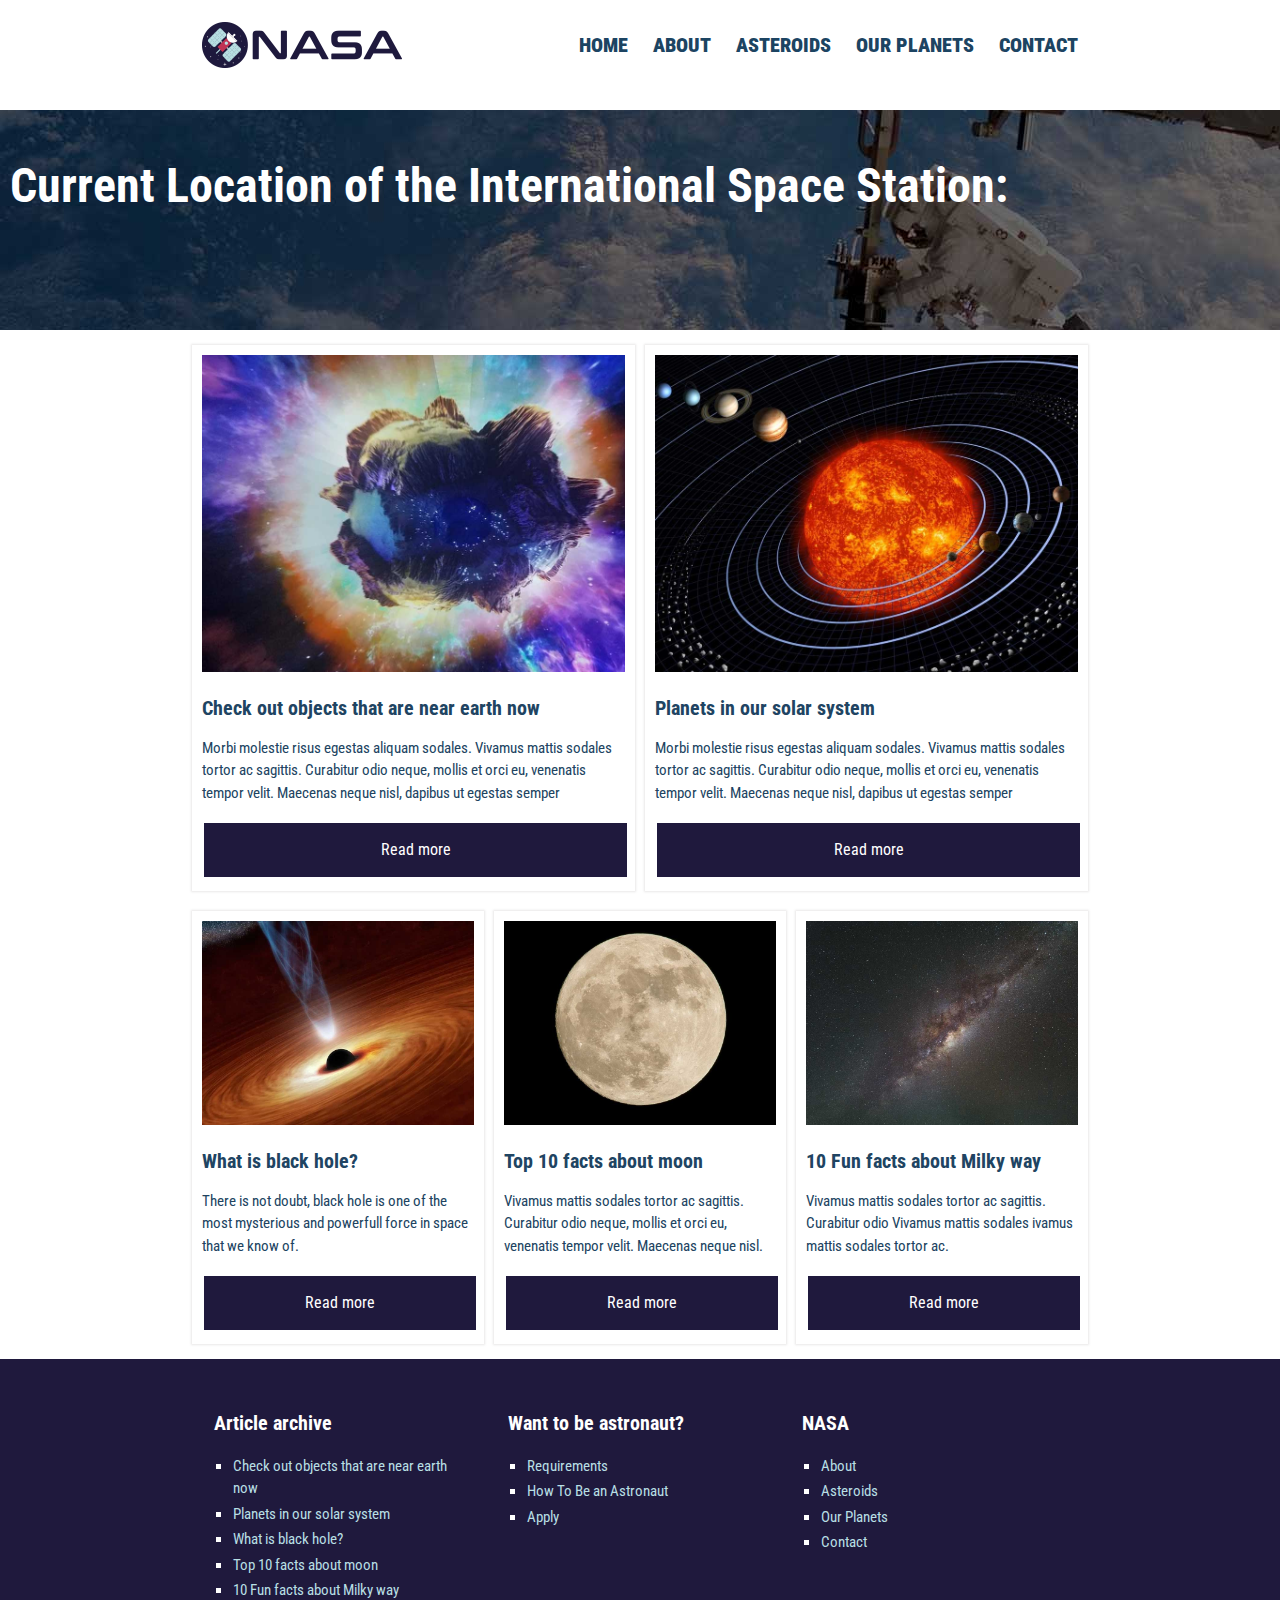
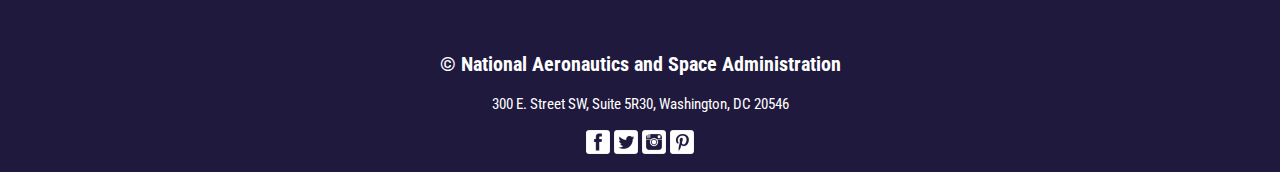
<file: index.html>
<!DOCTYPE html>
<html lang="en">
   <!-- Here starts the header -->
   <head>
      <meta charset="UTF-8">
      <meta name="description" content="Main page of National Aeronautics and Space Administration">
      <meta name="keywords" content="space, Science, astronomy, cosmology, technology, innovation, international, space, station">
      <meta name="viewport" content="width=device-width, initial-scale=1">
      <meta name="author" content="Eswaran Arulkumar">
      <title>NASA - National Aeronautics and Space Administration</title>
      <link href="https://fonts.googleapis.com/css2?family=Roboto+Condensed:ital,wght@0,300;0,400;0,700;1,700&display=swap" rel="stylesheet">
      <link rel="stylesheet" href="css/style.css">
   </head>
   <body>
      <!-- The navigation panel -->
      <div class="navbg">
         <div class="nav">
            <div class="nav-header">
               <div class="nav-title">
                  <a href="index.html" title="Back to Home">
                  <img src="images/logo.png" alt="National Aeronautics and Space Administration logo" title="National Aeronautics and Space Administration">
                  </a>
               </div>
            </div>
            <div class="nav-btn">
               <label for="nav-check"> <span></span>  <span></span>  <span></span>
               </label>
            </div>
            <input type="checkbox" id="nav-check">
            <nav class="nav-links"> <a href="index.html" title="Home">HOME</a>  <a href="about.html" title="About">ABOUT</a>  <a href="asteroids.html" title="Asteroids">ASTEROIDS</a>  <a href="our_planets.html" title="Our planets">OUR PLANETS</a>  <a href="contact.html" title="Contact">CONTACT</a>
            </nav>
         </div>
      </div>
      <!-- ISS Current Location -->
      <div class="frontheader">
         <div class="contenthead">
            <h1 class="frontheadertitle" title="ISS Current Location">Current Location of the International Space Station:</h1>
            <span id="isslocation" title="ISS Current Location" class="isslocation"></span>
         </div>
      </div>
      <!-- Starting of main articles -->
      <main class="wrapper">
         <section class="columns">
            <div class="column">
               <a href="asteroids.html">
               <img src="images/asteroid_frontpage.jpg" class="responsiveimage" alt="NASA Launch Schedule" title="NASA Launch Schedule">
               </a>
               <h2 class="undertitle" title="Check out objects that are near earth now">Check out objects that are near earth now</h2>
               <p>Morbi molestie risus egestas aliquam sodales. Vivamus mattis sodales tortor ac sagittis. Curabitur odio neque, mollis et orci eu, venenatis tempor velit. Maecenas neque nisl, dapibus ut egestas semper</p>
               <a href="asteroids.html" class="readmorebutton" title="Read more about NASA Launch Schedule">Read more</a>
            </div>
            <div class="column">
               <a href="our_planets.html">
               <img src="images/our_planets.jpg" class="responsiveimage" alt="Planets in our solar system" title="Planets in our solar system">
               </a>
               <h2 class="undertitle" title="Planets in our solar system">Planets in our solar system</h2>
               <p>Morbi molestie risus egestas aliquam sodales. Vivamus mattis sodales tortor ac sagittis. Curabitur odio neque, mollis et orci eu, venenatis tempor velit. Maecenas neque nisl, dapibus ut egestas semper</p>
               <a href="our_planets.html" class="readmorebutton" title="Read more about planets in our solar system">Read more</a>
            </div>
         </section>
         <!-- Starting of other articles -->
         <section class="columns">
            <div class="column">
               <a href="black_hole.html">
               <img src="images/black_hole.jpg" class="responsiveimage" alt="What is black hole?" title="What is black hole?">
               </a>
               <h2 class="undertitle" title="What is black hole?">What is black hole?</h2>
               <p>There is not doubt, black hole is one of the most mysterious and powerfull force in space that we know of.</p>
               <a href="black_hole.html" class="readmorebutton" title="Read more and learn about our planets">Read more</a>
            </div>
            <div class="column">
               <a href="moon.html">
               <img src="images/moon.jpg" class="responsiveimage" alt="Top 10 facts about moon" title="Top 10 facts about moon">
               </a>
               <h2 class="undertitle" title="Top 10 facts about moon">Top 10 facts about moon</h2>
               <p>Vivamus mattis sodales tortor ac sagittis. Curabitur odio neque, mollis et orci eu, venenatis tempor velit. Maecenas neque nisl.</p>
               <a href="moon.html" class="readmorebutton" title="Top 10 facts about moon">Read more</a>
            </div>
            <div class="column">
               <a href="milkyway.html">
               <img src="images/milky_way.jpg" class="responsiveimage" alt="10 Fun facts about Milky way you did not now about" title="10 Fun facts about Milky way you did not now about">
               </a>
               <h2 class="undertitle" title="Fun facts about Milky way">10 Fun facts about Milky way</h2>
               <p>Vivamus mattis sodales tortor ac sagittis. Curabitur odio Vivamus mattis sodales ivamus mattis sodales tortor ac.</p>
               <a href="milkyway.html" class="readmorebutton" title="Read more about Fun facts about Milky way">Read more</a>
            </div>
         </section>
      </main>
      <!-- Starting of footer -->
      <footer>
         <div class="wrapper">
            <section class="columns">
               <!-- Article archive -->
               <div class="footercolumn">
                  <h2 class="footertitle" title="Article archive">Article archive</h2>
                  <ul title="Article archive">
                     <li title="Check out objects that are near earth now"><a href="asteroids.html">Check out objects that are near earth now</a>
                     </li>
                     <li title="Planets in our solar system"><a href="our_planets.html">Planets in our solar system</a>
                     </li>
                     <li title="What is black hole?"><a href="black_hole.html">What is black hole?</a>
                     </li>
                     <li title="Top 10 facts about moon"><a href="moon.html">Top 10 facts about moon</a>
                     </li>
                     <li title="Fun facts about Milky way"><a href="milkyway.html">10 Fun facts about Milky way</a>
                     </li>
                  </ul>
               </div>
               <!-- Want to be astronaut -->
               <div class="footercolumn">
                  <h2 class="footertitle" title="Want to be astronaut?">Want to be astronaut?</h2>
                  <ul title="Get Involved">
                     <li title="Requirements"><a href="https://www.nasa.gov/audience/forstudents/postsecondary/features/F_Astronaut_Requirements.html" target="_blank">Requirements</a>
                     </li>
                     <li title="How To Be an Astronaut"><a href="https://www.jpl.nasa.gov/edu/news/2015/11/4/so-you-want-to-be-an-astronaut/" target="_blank">How To Be an Astronaut</a>
                     </li>
                     <li title="Apply"><a href="https://www.nasa.gov/careers/how-to-apply" target="_blank">Apply</a>
                     </li>
                  </ul>
               </div>
               <!-- Main navigtaon on footer -->
               <div class="footercolumn">
                  <h2 class="footertitle" title="National Aeronautics and Space Administration">NASA</h2>
                  <ul>
                     <li title="About"><a href="about.html">About</a>
                     </li>
                     <li title="Asteroids"><a href="asteroids.html">Asteroids</a>
                     </li>
                     <li title="Our Planets"><a href="our_planets.html">Our Planets</a>
                     </li>
                     <li title="Contact"><a href="contact.html" >Contact</a>
                     </li>
                  </ul>
               </div>
            </section>
            <h2 class="footertitle" title="National Aeronautics and Space Administration">&#169; National Aeronautics and Space Administration</h2>
            <p class="footerp" title="NASA address 300 E. Street SW, Suite 5R30, Washington, DC 20546">300 E. Street SW, Suite 5R30, Washington, DC 20546</p>
            <!-- Links to SoMe -->
            <a href="https://www.facebook.com/NASA/" target="_blank">
            <img class="social" src="images/facebok.png" alt="Facebook" title="Facebook">
            </a>
            <a href="https://twitter.com/NASA" target="_blank">
            <img class="social" src="images/twitter.png" target="_blank" alt="Twitter" title="Twitter">
            </a>
            <a href="https://www.instagram.com/nasa/" target="_blank">
            <img class="social" src="images/instagram.png" target="_blank" alt="Insgragram" title="Instagram">
            </a>
            <a href="https://no.pinterest.com/nasa/" target="_blank">
            <img class="social" src="images/pinterest.png" target="_blank" alt="Pinterest" title="Pinterest">
            </a>
         </div>
      </footer>
      <!-- This script load iss location -->
      <script src="script/issLocations.js"></script>
   </body>
</html>
</file>
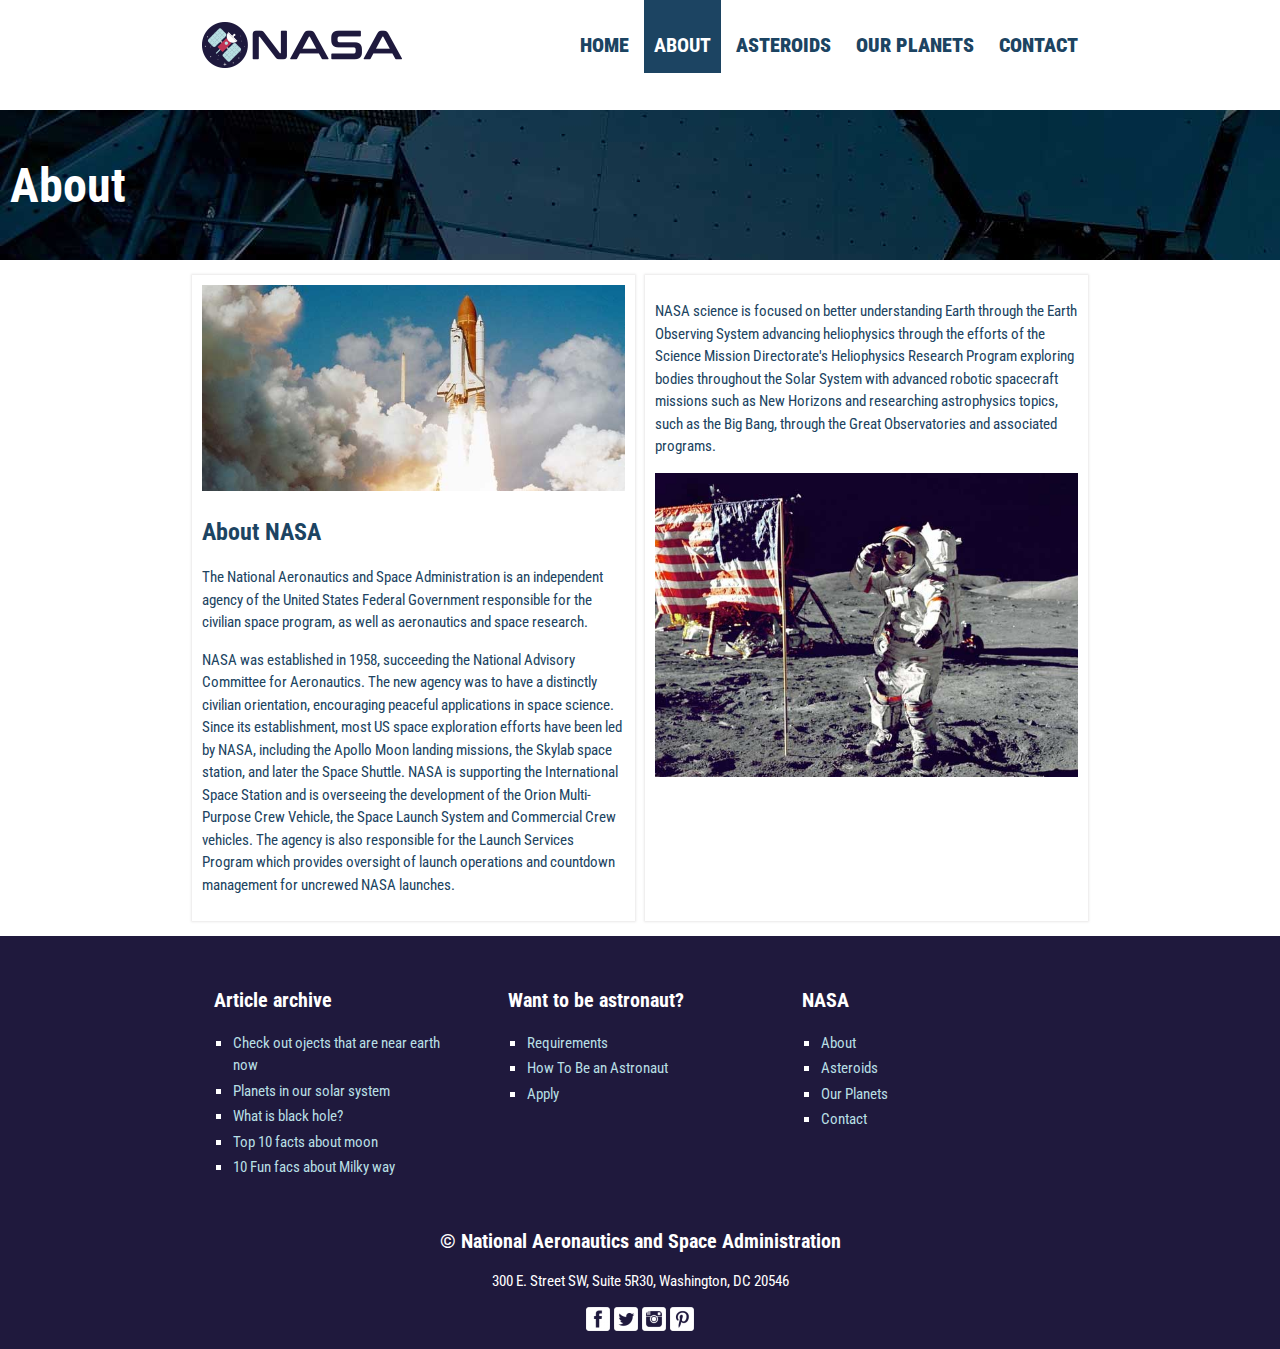
<file: about.html>
<!DOCTYPE html>
<html lang="en">
   <!-- Here starts the header -->
   <head>
      <meta charset="UTF-8">
      <meta name="description" content="Read more about National Aeronautics and Space Administration">
      <meta name="keywords" content="Contact, nasa, form, phone, number, space, iss, station, solar, system ">
      <meta name="viewport" content="width=device-width, initial-scale=1">
      <meta name="author" content="Eswaran Arulkumar">
      <title>About National Aeronautics and Space Administration</title>
      <link href="https://fonts.googleapis.com/css2?family=Roboto+Condensed:ital,wght@0,300;0,400;0,700;1,700&display=swap" rel="stylesheet">
      <link rel="stylesheet" href="css/style.css">
   </head>
   <body>
      <!-- The navigation panel -->
      <div class="navbg">
         <div class="nav">
            <div class="nav-header">
               <div class="nav-title">
                  <a href="index.html" title="Back to Home"><img src="images/logo.png" alt="National Aeronautics and Space Administration logo" title="National Aeronautics and Space Administration"></a>
               </div>
            </div>
            <div class="nav-btn">
               <label for="nav-check"> <span></span> <span></span> <span></span> </label>
            </div>
            <input type="checkbox" id="nav-check">
            <nav class="nav-links"> <a href="index.html" title="Home">HOME</a> <a href="about.html" title="About" class="activenavbtn">ABOUT</a> <a href="asteroids.html" title="Asteroids">ASTEROIDS</a> <a href="our_planets.html" title="Our planets">OUR PLANETS</a> <a href="contact.html" title="Contact">CONTACT</a> </nav>
         </div>
      </div>
      <!-- Header -->
      <div class="about_header">
         <div class="contenthead">
            <h1 class="frontheadertitle" title="About">About</h1>
         </div>
      </div>
      <!-- Starting of main content -->
      <main class="wrapper">
         <section class="columns">
            <div class="column">
               <img src="images/about_us.jpg" class="responsiveimage" alt="About Nasa" title="About Nasa">
               <h2 title="About NASA">About NASA</h2>
               <p>The National Aeronautics and Space Administration is an independent agency of the United States Federal Government responsible for the civilian space program, as well as aeronautics and space research.</p>
               <p>NASA was established in 1958, succeeding the National Advisory Committee for Aeronautics. The new agency was to have a distinctly civilian orientation, encouraging peaceful applications in space science. Since its establishment, most US space exploration efforts have been led by NASA, including the Apollo Moon landing missions, the Skylab space station, and later the Space Shuttle. NASA is supporting the International Space Station and is overseeing the development of the Orion Multi-Purpose Crew Vehicle, the Space Launch System and Commercial Crew vehicles. The agency is also responsible for the Launch Services Program which provides oversight of launch operations and countdown management for uncrewed NASA launches.</p>
            </div>
            <div class="column">
               <p>NASA science is focused on better understanding Earth through the Earth Observing System advancing heliophysics through the efforts of the Science Mission Directorate's Heliophysics Research Program exploring bodies throughout the Solar System with advanced robotic spacecraft missions such as New Horizons and researching astrophysics topics, such as the Big Bang, through the Great Observatories and associated programs.</p>
               <img src="images/about_nasa2.jpg" class="responsiveimage" alt="Moon landing" title="Moon landing">
            </div>
         </section>
      </main>
      <!-- Starting of footer -->
      <footer>
         <div class="wrapper">
            <section class="columns">
               <!-- Article archive -->
               <div class="footercolumn">
                  <h2 class="footertitle" title="Article archive">Article archive</h2>
                  <ul title="Article archive">
                     <li title="Check out ojects that are near earth now"><a href="asteroids.html">Check out ojects that are near earth now</a>
                     </li>
                     <li title="Planets in our solar system"><a href="our_planets.html">Planets in our solar system</a>
                     </li>
                     <li title="What is black hole?"><a href="black_hole.html">What is black hole?</a>
                     </li>
                     <li title="Top 10 facts about moon"><a href="moon.html">Top 10 facts about moon</a>
                     </li>
                     <li title="10 Fun facs about Milky way you did not now about"><a href="milkyway.html">10 Fun facs about Milky way</a>
                     </li>
                  </ul>
               </div>
               <!-- Want to be astronaut -->
               <div class="footercolumn">
                  <h2 class="footertitle" title="Want to be astronaut?">Want to be astronaut?</h2>
                  <ul title="Get Involved">
                     <li title="Requirements"><a href="https://www.nasa.gov/audience/forstudents/postsecondary/features/F_Astronaut_Requirements.html" target="_blank">Requirements</a>
                     </li>
                     <li title="How To Be an Astronaut"><a href="https://www.jpl.nasa.gov/edu/news/2015/11/4/so-you-want-to-be-an-astronaut/" target="_blank">How To Be an Astronaut</a>
                     </li>
                     <li title="Apply"><a href="https://www.nasa.gov/careers/how-to-apply" target="_blank">Apply</a>
                     </li>
                  </ul>
               </div>
               <!-- Main navigtaon on footer -->
               <div class="footercolumn">
                  <h2 class="footertitle" title="National Aeronautics and Space Administration">NASA</h2>
                  <ul>
                     <li title="About"><a href="about.html">About</a>
                     </li>
                     <li title="Asteroids"><a href="asteroids.html">Asteroids</a>
                     </li>
                     <li title="Our Planets"><a href="our_planets.html">Our Planets</a>
                     </li>
                     <li title="Contact"><a href="contact.html" >Contact</a>
                     </li>
                  </ul>
               </div>
            </section>
            <h2 class="footertitle" title="National Aeronautics and Space Administration">&#169; National Aeronautics and Space Administration</h2>
            <p class="footerp" title="NASA address 300 E. Street SW, Suite 5R30, Washington, DC 20546">300 E. Street SW, Suite 5R30, Washington, DC 20546</p>
            <!-- Links to SoMe -->
            <a href="https://www.facebook.com/NASA/" target="_blank">
            <img class="social" src="images/facebok.png" alt="Facebook" title="Facebook">
            </a>
            <a href="https://twitter.com/NASA" target="_blank">
            <img class="social" src="images/twitter.png" target="_blank" alt="Twitter" title="Twitter">
            </a>
            <a href="https://www.instagram.com/nasa/" target="_blank">
            <img class="social" src="images/instagram.png" target="_blank" alt="Insgragram" title="Instagram">
            </a>
            <a href="https://no.pinterest.com/nasa/" target="_blank">
            <img class="social" src="images/pinterest.png" target="_blank" alt="Pinterest" title="Pinterest">
            </a>
         </div>
      </footer>
   </body>
</html>
</file>
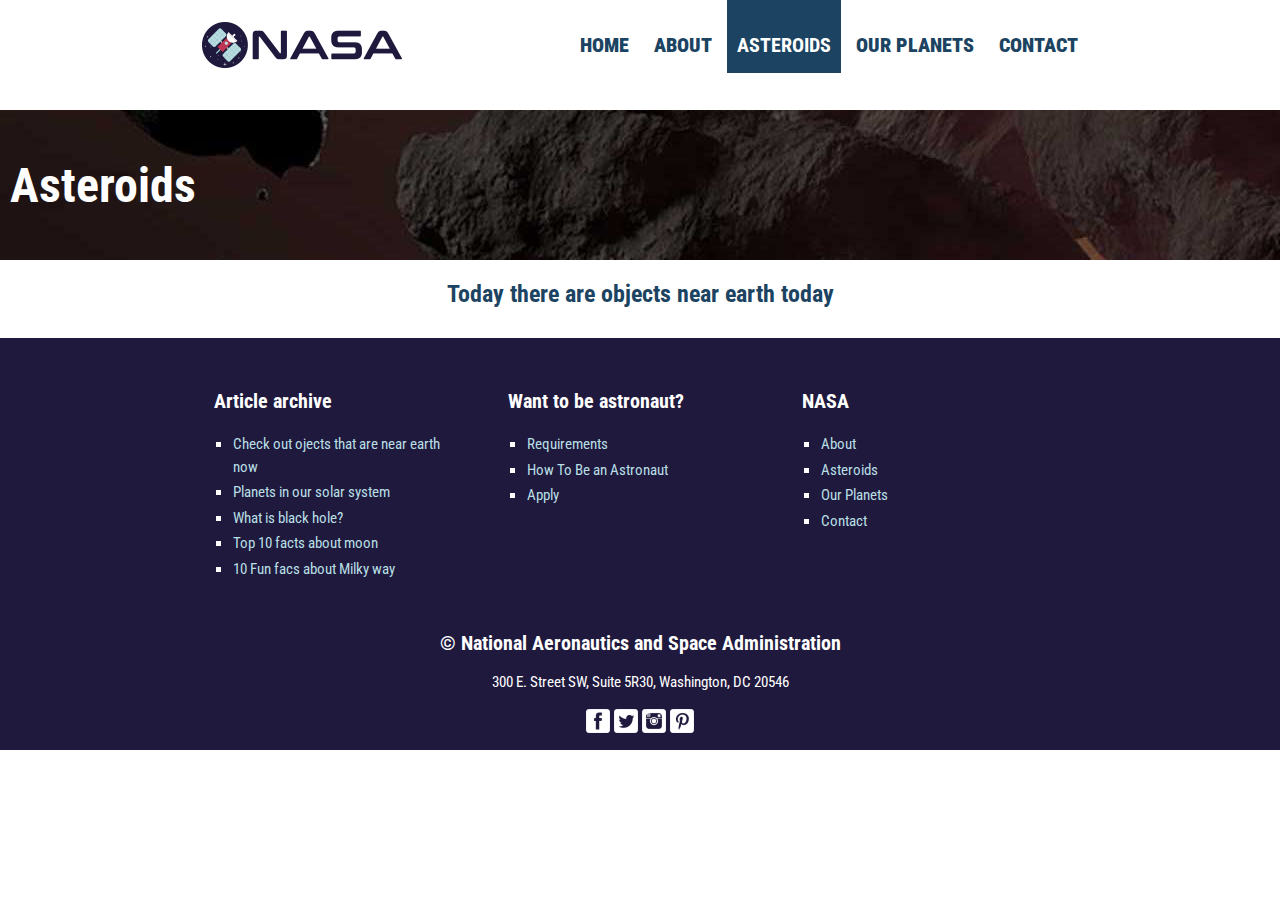
<file: asteroids.html>
<!DOCTYPE html>
<html lang="en">
   <!-- Here starts the header -->
   <head>
      <meta charset="UTF-8">
      <meta name="description" content="Overview of objects that are close to earth">
      <meta name="keywords" content="astroids, objects, comet, stones, debris, near, close, earth, danger, space, cosmology, technology">
      <meta name="viewport" content="width=device-width, initial-scale=1">
      <meta name="author" content="Eswaran Arulkumar">
      <title>NASA - Asteroids near earth today</title>
      <link href="https://fonts.googleapis.com/css2?family=Roboto+Condensed:ital,wght@0,300;0,400;0,700;1,700&display=swap" rel="stylesheet">
      <link rel="stylesheet" href="css/style.css">
   </head>
   <body>
      <!-- The navigation panel -->
      <div class="navbg">
         <div class="nav">
            <div class="nav-header">
               <div class="nav-title">
                  <a href="index.html" title="Back to Home"><img src="images/logo.png" alt="National Aeronautics and Space Administration logo" title="National Aeronautics and Space Administration"></a>
               </div>
            </div>
            <div class="nav-btn">
               <label for="nav-check"> <span></span> <span></span> <span></span> </label>
            </div>
            <input type="checkbox" id="nav-check">
            <nav class="nav-links"> <a href="index.html" title="Home">HOME</a> <a href="about.html" title="About">ABOUT</a> <a href="asteroids.html" title="asteroids" class="activenavbtn">ASTEROIDS</a> <a href="our_planets.html" title="Our planets">OUR PLANETS</a> <a href="contact.html" title="Contact">CONTACT</a> </nav>
         </div>
      </div>
      <!-- Header -->
      <div class="asteroids_header">
         <div class="contenthead">
            <h1 class="frontheadertitle" title="Asteroids">Asteroids</h1>
         </div>
      </div>
      <!-- Output from api -->
      <main class="wrapper">
         <h2 title="Number of found objects today">Today there are <span class="asteroidspan" id="objectstoday"></span> objects near earth today</h2>
         <div class="columns" id="asteroids">
            <div id="loader">Loading, pleas wait...</div>
         </div>
      </main>
      <!-- Starting of footer -->
      <footer>
         <div class="wrapper">
            <section class="columns">
               <!-- Article archive -->
               <div class="footercolumn">
                  <h2 class="footertitle" title="Article archive">Article archive</h2>
                  <ul title="Article archive">
                     <li title="Check out ojects that are near earth now"><a href="asteroids.html">Check out ojects that are near earth now</a>
                     </li>
                     <li title="Planets in our solar system"><a href="our_planets.html">Planets in our solar system</a>
                     </li>
                     <li title="What is black hole?"><a href="black_hole.html">What is black hole?</a>
                     </li>
                     <li title="Top 10 facts about moon"><a href="moon.html">Top 10 facts about moon</a>
                     </li>
                     <li title="10 Fun facs about Milky way you did not now about"><a href="milkyway.html">10 Fun facs about Milky way</a>
                     </li>
                  </ul>
               </div>
               <!-- Want to be astronaut -->
               <div class="footercolumn">
                  <h2 class="footertitle" title="Want to be astronaut?">Want to be astronaut?</h2>
                  <ul title="Get Involved">
                     <li title="Requirements"><a href="https://www.nasa.gov/audience/forstudents/postsecondary/features/F_Astronaut_Requirements.html" target="_blank">Requirements</a>
                     </li>
                     <li title="How To Be an Astronaut"><a href="https://www.jpl.nasa.gov/edu/news/2015/11/4/so-you-want-to-be-an-astronaut/" target="_blank">How To Be an Astronaut</a>
                     </li>
                     <li title="Apply"><a href="https://www.nasa.gov/careers/how-to-apply" target="_blank">Apply</a>
                     </li>
                  </ul>
               </div>
               <!-- Main navigtaon on footer -->
               <div class="footercolumn">
                  <h2 class="footertitle" title="National Aeronautics and Space Administration">NASA</h2>
                  <ul>
                     <li title="About"><a href="about.html">About</a>
                     </li>
                     <li title="Asteroids"><a href="asteroids.html">Asteroids</a>
                     </li>
                     <li title="Our Planets"><a href="our_planets.html">Our Planets</a>
                     </li>
                     <li title="Contact"><a href="contact.html" >Contact</a>
                     </li>
                  </ul>
               </div>
            </section>
            <h2 class="footertitle" title="National Aeronautics and Space Administration">&#169; National Aeronautics and Space Administration</h2>
            <p class="footerp" title="NASA address 300 E. Street SW, Suite 5R30, Washington, DC 20546">300 E. Street SW, Suite 5R30, Washington, DC 20546</p>
            <!-- Links to SoMe -->
            <a href="https://www.facebook.com/NASA/" target="_blank">
            <img class="social" src="images/facebok.png" alt="Facebook" title="Facebook">
            </a>
            <a href="https://twitter.com/NASA" target="_blank">
            <img class="social" src="images/twitter.png" target="_blank" alt="Twitter" title="Twitter">
            </a>
            <a href="https://www.instagram.com/nasa/" target="_blank">
            <img class="social" src="images/instagram.png" target="_blank" alt="Insgragram" title="Instagram">
            </a>
            <a href="https://no.pinterest.com/nasa/" target="_blank">
            <img class="social" src="images/pinterest.png" target="_blank" alt="Pinterest" title="Pinterest">
            </a>
         </div>
      </footer>
      <!-- This script load asterids -->
      <script src="script/asteroids.js"></script>
   </body>
</html>
</file>
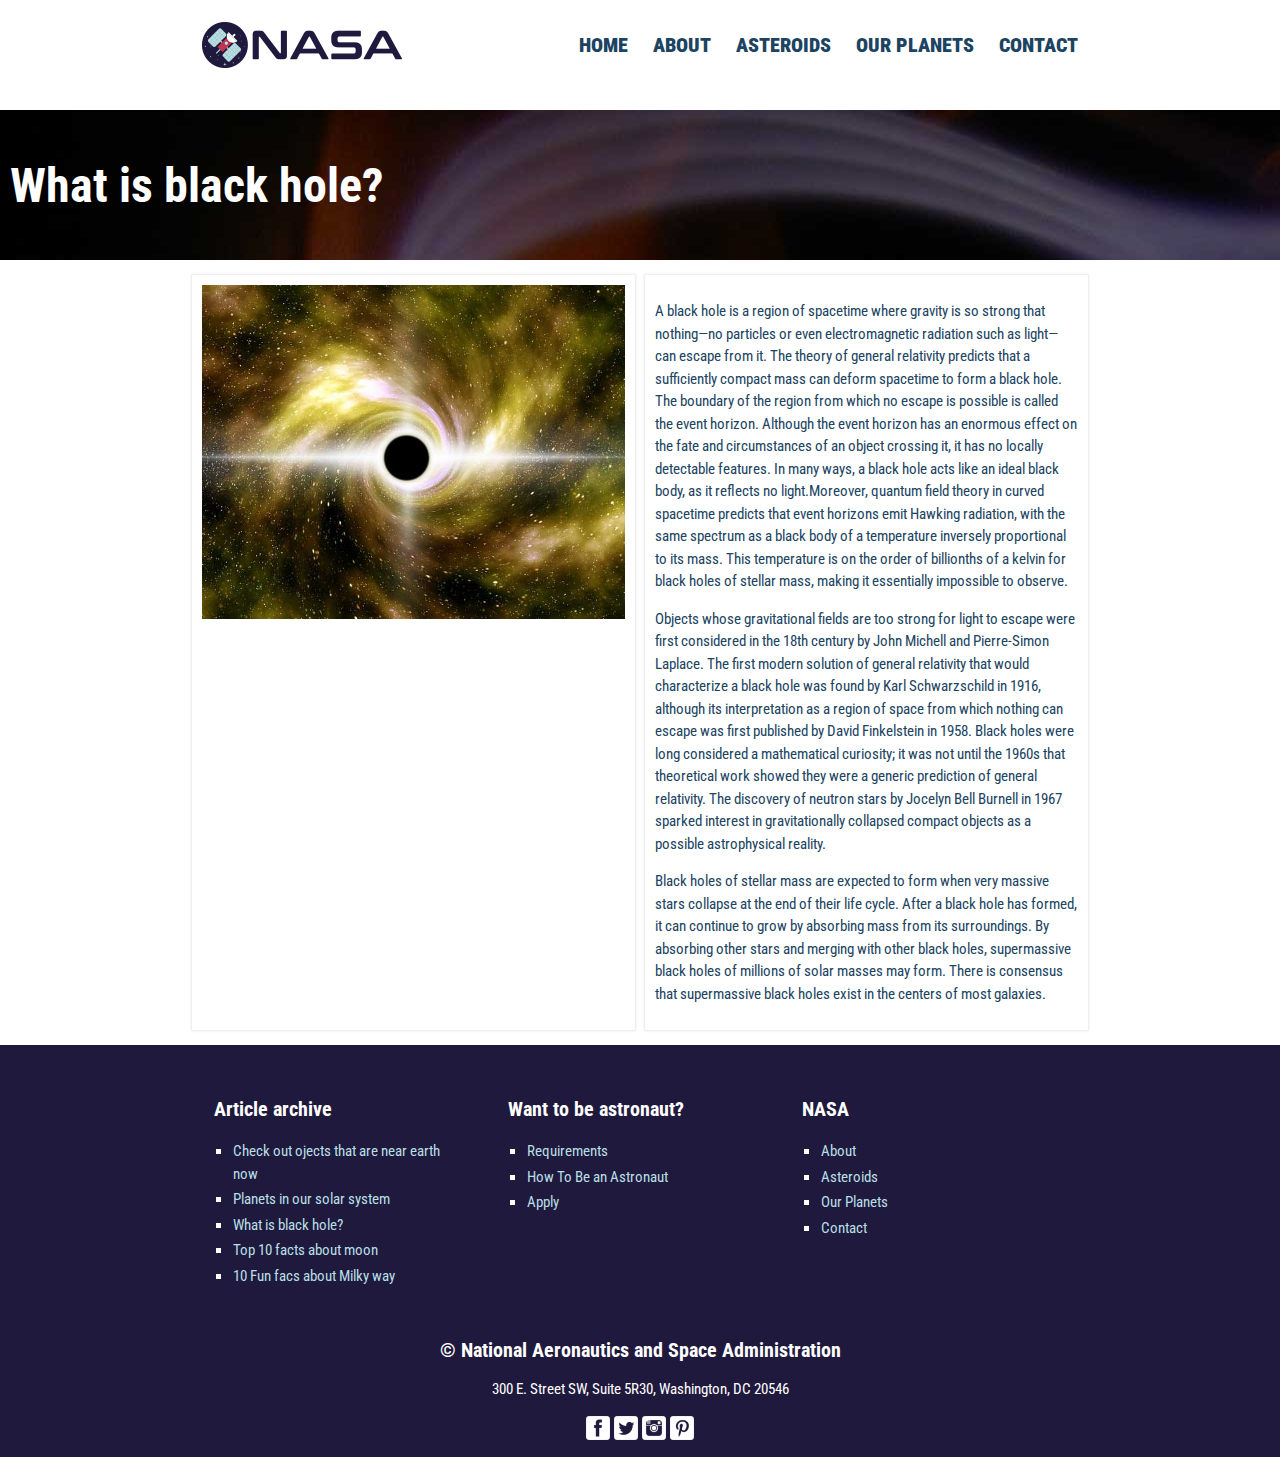
<file: black_hole.html>
<!DOCTYPE html>
<html lang="en">
   <!-- Here starts the header -->
   <head>
      <meta charset="UTF-8">
      <meta name="description" content=">What is black hole?">
      <meta name="keywords" content="black, hole, powerfull, mysterious, gravity, space, force, galaxy, huge, universe">
      <meta name="viewport" content="width=device-width, initial-scale=1">
      <meta name="author" content="Eswaran Arulkumar">
      <title>NASA - What is black hole?</title>
      <link href="https://fonts.googleapis.com/css2?family=Roboto+Condensed:ital,wght@0,300;0,400;0,700;1,700&display=swap" rel="stylesheet">
      <link rel="stylesheet" href="css/style.css">
   </head>
   <body>
      <!-- The navigation panel -->
      <div class="navbg">

         <div class="nav">
            <div class="nav-header">
               <div class="nav-title">
                  <a href="index.html" title="Back to Home"><img src="images/logo.png" alt="National Aeronautics and Space Administration logo" title="National Aeronautics and Space Administration"></a>
               </div>
            </div>
            <div class="nav-btn">
               <label for="nav-check"> <span></span> <span></span> <span></span> </label>
            </div>
            <input type="checkbox" id="nav-check">
            <nav class="nav-links"> <a href="index.html" title="Home">HOME</a> <a href="about.html" title="About">ABOUT</a> <a href="asteroids.html" title="Asteroids">ASTEROIDS</a> <a href="our_planets.html" title="Our planets">OUR PLANETS</a> <a href="contact.html" title="Contact">CONTACT</a> </nav>
         </div>
      </div>
      <!-- Header -->
      <div class="blackhole_header">
         <div class="contenthead">
            <h1 class="frontheadertitle" title="What is black hole?">What is black hole?</h1>
         </div>
      </div>
      <!-- Starting of main content -->
      <main class="wrapper">
         <section class="columns">
            <div class="column">
               <img src="images/black_hole_2.jpg" class="responsiveimage" alt="Black hole" title="Black hole">
            </div>
            <div class="column">
               <p>A black hole is a region of spacetime where gravity is so strong that nothing—no particles or even electromagnetic radiation such as light—can escape from it. The theory of general relativity predicts that a sufficiently compact mass can deform spacetime to form a black hole. The boundary of the region from which no escape is possible is called the event horizon. Although the event horizon has an enormous effect on the fate and circumstances of an object crossing it, it has no locally detectable features. In many ways, a black hole acts like an ideal black body, as it reflects no light.Moreover, quantum field theory in curved spacetime predicts that event horizons emit Hawking radiation, with the same spectrum as a black body of a temperature inversely proportional to its mass. This temperature is on the order of billionths of a kelvin for black holes of stellar mass, making it essentially impossible to observe.</p>
               <p>Objects whose gravitational fields are too strong for light to escape were first considered in the 18th century by John Michell and Pierre-Simon Laplace. The first modern solution of general relativity that would characterize a black hole was found by Karl Schwarzschild in 1916, although its interpretation as a region of space from which nothing can escape was first published by David Finkelstein in 1958. Black holes were long considered a mathematical curiosity; it was not until the 1960s that theoretical work showed they were a generic prediction of general relativity. The discovery of neutron stars by Jocelyn Bell Burnell in 1967 sparked interest in gravitationally collapsed compact objects as a possible astrophysical reality.</p>
               <p>Black holes of stellar mass are expected to form when very massive stars collapse at the end of their life cycle. After a black hole has formed, it can continue to grow by absorbing mass from its surroundings. By absorbing other stars and merging with other black holes, supermassive black holes of millions of solar masses may form. There is consensus that supermassive black holes exist in the centers of most galaxies.</p>
            </div>
         </section>
      </main>
      <!-- Starting of footer -->
      <footer>
         <div class="wrapper">
            <section class="columns">
               <!-- Article archive -->
               <div class="footercolumn">
                  <h2 class="footertitle" title="Article archive">Article archive</h2>
                  <ul title="Article archive">
                     <li title="Check out ojects that are near earth now"><a href="asteroids.html">Check out ojects that are near earth now</a>
                     </li>
                     <li title="Planets in our solar system"><a href="our_planets.html">Planets in our solar system</a>
                     </li>
                     <li title="What is black hole?"><a href="black_hole.html">What is black hole?</a>
                     </li>
                     <li title="Top 10 facts about moon"><a href="moon.html">Top 10 facts about moon</a>
                     </li>
                     <li title="10 Fun facs about Milky way you did not now about"><a href="milkyway.html">10 Fun facs about Milky way</a>
                     </li>
                  </ul>
               </div>
               <!-- Want to be astronaut -->
               <div class="footercolumn">
                  <h2 class="footertitle" title="Want to be astronaut?">Want to be astronaut?</h2>
                  <ul title="Get Involved">
                     <li title="Requirements"><a href="https://www.nasa.gov/audience/forstudents/postsecondary/features/F_Astronaut_Requirements.html" target="_blank">Requirements</a>
                     </li>
                     <li title="How To Be an Astronaut"><a href="https://www.jpl.nasa.gov/edu/news/2015/11/4/so-you-want-to-be-an-astronaut/" target="_blank">How To Be an Astronaut</a>
                     </li>
                     <li title="Apply"><a href="https://www.nasa.gov/careers/how-to-apply" target="_blank">Apply</a>
                     </li>
                  </ul>
               </div>
               <!-- Main navigtaon on footer -->
               <div class="footercolumn">
                  <h2 class="footertitle" title="National Aeronautics and Space Administration">NASA</h2>
                  <ul>
                     <li title="About"><a href="about.html">About</a>
                     </li>
                     <li title="Asteroids"><a href="asteroids.html">Asteroids</a>
                     </li>
                     <li title="Our Planets"><a href="our_planets.html">Our Planets</a>
                     </li>
                     <li title="Contact"><a href="contact.html" >Contact</a>
                     </li>
                  </ul>
               </div>
            </section>
            <h2 class="footertitle" title="National Aeronautics and Space Administration">&#169; National Aeronautics and Space Administration</h2>
            <p class="footerp" title="NASA address 300 E. Street SW, Suite 5R30, Washington, DC 20546">300 E. Street SW, Suite 5R30, Washington, DC 20546</p>
            <!-- Links to SoMe -->
            <a href="https://www.facebook.com/NASA/" target="_blank">
            <img class="social" src="images/facebok.png" alt="Facebook" title="Facebook">
            </a>
            <a href="https://twitter.com/NASA" target="_blank">
            <img class="social" src="images/twitter.png" target="_blank" alt="Twitter" title="Twitter">
            </a>
            <a href="https://www.instagram.com/nasa/" target="_blank">
            <img class="social" src="images/instagram.png" target="_blank" alt="Insgragram" title="Instagram">
            </a>
            <a href="https://no.pinterest.com/nasa/" target="_blank">
            <img class="social" src="images/pinterest.png" target="_blank" alt="Pinterest" title="Pinterest">
            </a>
         </div>
      </footer>
   </body>
</html>
</file>
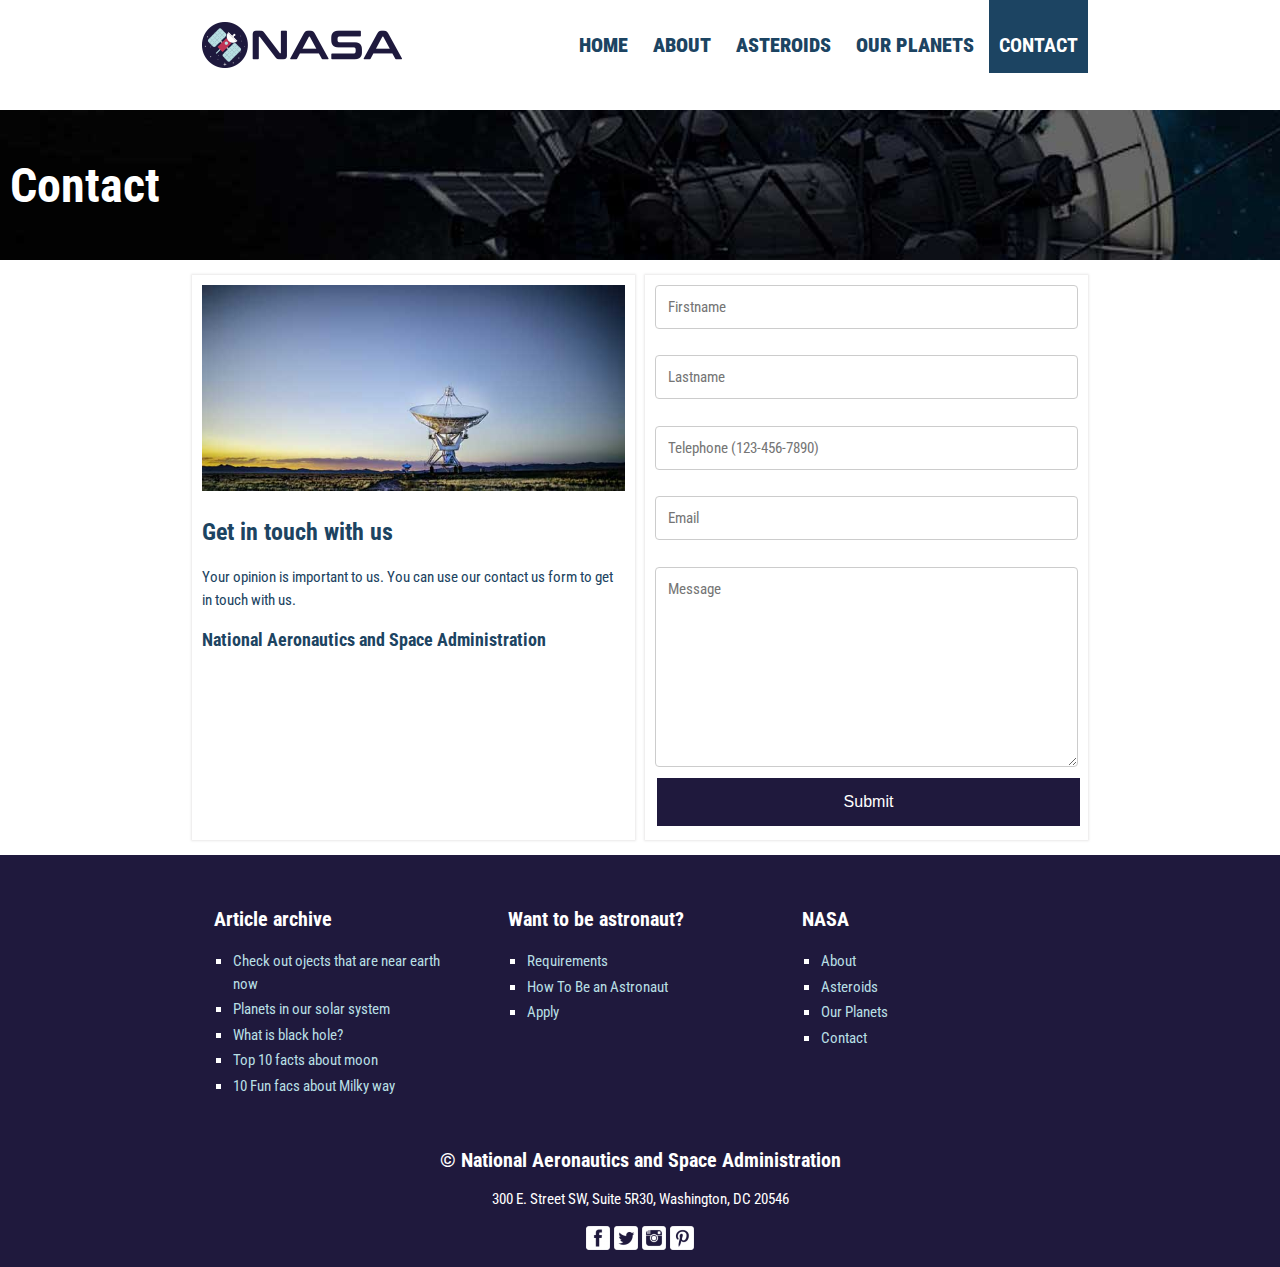
<file: contact.html>
<!DOCTYPE html>
<html lang="en">
   <!-- Here starts the header -->
   <head>
      <meta charset="UTF-8">
      <meta name="description" content="Get in touch with with National Aeronautics and Space Administration">
      <meta name="keywords" content="Contact, nasa, form, phone, number, space, iss, station, solar, system ">
      <meta name="viewport" content="width=device-width, initial-scale=1">
      <meta name="author" content="Eswaran Arulkumar">
      <title>NASA - Contact National Aeronautics and Space Administration</title>
      <link href="https://fonts.googleapis.com/css2?family=Roboto+Condensed:ital,wght@0,300;0,400;0,700;1,700&display=swap" rel="stylesheet">
      <link rel="stylesheet" href="css/style.css">
   </head>
   <body>
      <!-- The navigation panel -->
      <div class="navbg">
         <div class="nav">
            <div class="nav-header">
               <div class="nav-title">
                  <a href="index.html" title="Back to Home"><img src="images/logo.png" alt="National Aeronautics and Space Administration logo" title="National Aeronautics and Space Administration"></a>
               </div>
            </div>
            <div class="nav-btn">
               <label for="nav-check"> <span></span> <span></span> <span></span> </label>
            </div>
            <input type="checkbox" id="nav-check">
            <nav class="nav-links"> <a href="index.html" title="Home">HOME</a> <a href="about.html" title="About">ABOUT</a> <a href="asteroids.html" title="Asteroids">ASTEROIDS</a> <a href="our_planets.html" title="Our planets">OUR PLANETS</a> <a href="contact.html" title="Contact" class="activenavbtn">CONTACT</a> </nav>
         </div>
      </div>
      <!-- Header -->
      <div class="contact_header">
         <div class="contenthead">
            <h1 class="frontheadertitle" title="Contact">Contact</h1>
         </div>
      </div>
      <!-- Starting of main content -->
      <main class="wrapper">
         <section class="columns">
            <div class="column">
               <img src="images/satellite.jpg" class="responsiveimage" alt="Get in touch with us" title="Get in touch with us">
               <h2 title="Get in touch with us">Get in touch with us</h2>
               <p>Your opinion is important to us. You can use our contact us form to get in touch with us.</p>
               <h3>National Aeronautics and Space Administration</h3>
            </div>
            <div class="column">
               <span class="sent" style="display:none" id="submsg">Your message is sent!</span>
               <form name="contactForm" id="contactForm" onsubmit="return validateFName() ">
                  <div class="row">
                     <div>
                        <input type="text" name="firstName" title="Firstname" id="firstName" placeholder="Firstname">
                        <span class="error" style="display:none" id="firstNameError">Pleas enter your firstname</span>
                     </div>
                     <div>
                        <br>
                        <input type="text" name="lastName" title="Lastname" id="lastName" placeholder="Lastname">
                        <span class="error" style="display:none" id="lastNameError">Pleas enter your lastname</span>
                     </div>
                     <div>
                        <br>
                        <input type="text" name="phone" title="Telephone" placeholder="Telephone (123-456-7890)" id="phone">
                        <span class="error" style="display:none" id="phoneError">Please enter a valid phone number</span>
                     </div>
                     <div>
                        <br>
                        <input type="text" name="email" title="Email" id="email" placeholder="Email">
                        <span class="error" style="display:none" id="emailError">Please enter a correct email address</span>
                     </div>
                     <div>
                        <br>
                        <textarea id="msg" name="subject" title="Message" placeholder="Message" style="height:200px"></textarea>
                        <span class="error" style="display:none" id="msgError">Pleas enter your message</span>
                     </div>
                     <div>
                        <button type="submit" title="Submit" id="submit" class="readmorebutton">Submit</button>
                     </div>
                  </div>
               </form>
            </div>
         </section>
      </main>
      <!-- Starting of footer -->
      <footer>
         <div class="wrapper">
            <section class="columns">
               <!-- Article archive -->
               <div class="footercolumn">
                  <h2 class="footertitle" title="Article archive">Article archive</h2>
                  <ul title="Article archive">
                     <li title="Check out ojects that are near earth now"><a href="asteroids.html">Check out ojects that are near earth now</a>
                     </li>
                     <li title="Planets in our solar system"><a href="our_planets.html">Planets in our solar system</a>
                     </li>
                     <li title="What is black hole?"><a href="black_hole.html">What is black hole?</a>
                     </li>
                     <li title="Top 10 facts about moon"><a href="moon.html">Top 10 facts about moon</a>
                     </li>
                     <li title="Fun facs about Milky way"><a href="milkyway.html">10 Fun facs about Milky way</a>
                     </li>
                  </ul>
               </div>
               <!-- Want to be astronaut -->
               <div class="footercolumn">
                  <h2 class="footertitle" title="Want to be astronaut?">Want to be astronaut?</h2>
                  <ul title="Get Involved">
                     <li title="Requirements"><a href="https://www.nasa.gov/audience/forstudents/postsecondary/features/F_Astronaut_Requirements.html" target="_blank">Requirements</a>
                     </li>
                     <li title="How To Be an Astronaut"><a href="https://www.jpl.nasa.gov/edu/news/2015/11/4/so-you-want-to-be-an-astronaut/" target="_blank">How To Be an Astronaut</a>
                     </li>
                     <li title="Apply"><a href="https://www.nasa.gov/careers/how-to-apply" target="_blank">Apply</a>
                     </li>
                  </ul>
               </div>
               <!-- Main navigtaon on footer -->
               <div class="footercolumn">
                  <h2 class="footertitle" title="National Aeronautics and Space Administration">NASA</h2>
                  <ul>
                     <li title="About"><a href="about.html">About</a>
                     </li>
                     <li title="Asteroids"><a href="asteroids.html">Asteroids</a>
                     </li>
                     <li title="Our Planets"><a href="our_planets.html">Our Planets</a>
                     </li>
                     <li title="Contact"><a href="contact.html" >Contact</a>
                     </li>
                  </ul>
               </div>
            </section>
            <h2 class="footertitle" title="National Aeronautics and Space Administration">&#169; National Aeronautics and Space Administration</h2>
            <p class="footerp" title="NASA address 300 E. Street SW, Suite 5R30, Washington, DC 20546">300 E. Street SW, Suite 5R30, Washington, DC 20546</p>
            <!-- Links to SoMe -->
            <a href="https://www.facebook.com/NASA/" target="_blank">
            <img class="social" src="images/facebok.png" alt="Facebook" title="Facebook">
            </a>
            <a href="https://twitter.com/NASA" target="_blank">
            <img class="social" src="images/twitter.png" target="_blank" alt="Twitter" title="Twitter">
            </a>
            <a href="https://www.instagram.com/nasa/" target="_blank">
            <img class="social" src="images/instagram.png" target="_blank" alt="Insgragram" title="Instagram">
            </a>
            <a href="https://no.pinterest.com/nasa/" target="_blank">
            <img class="social" src="images/pinterest.png" target="_blank" alt="Pinterest" title="Pinterest">
            </a>
         </div>
      </footer>
      <!-- This script load script for contact -->
      <script src="script/contact.js"></script>
   </body>
</html>
</file>
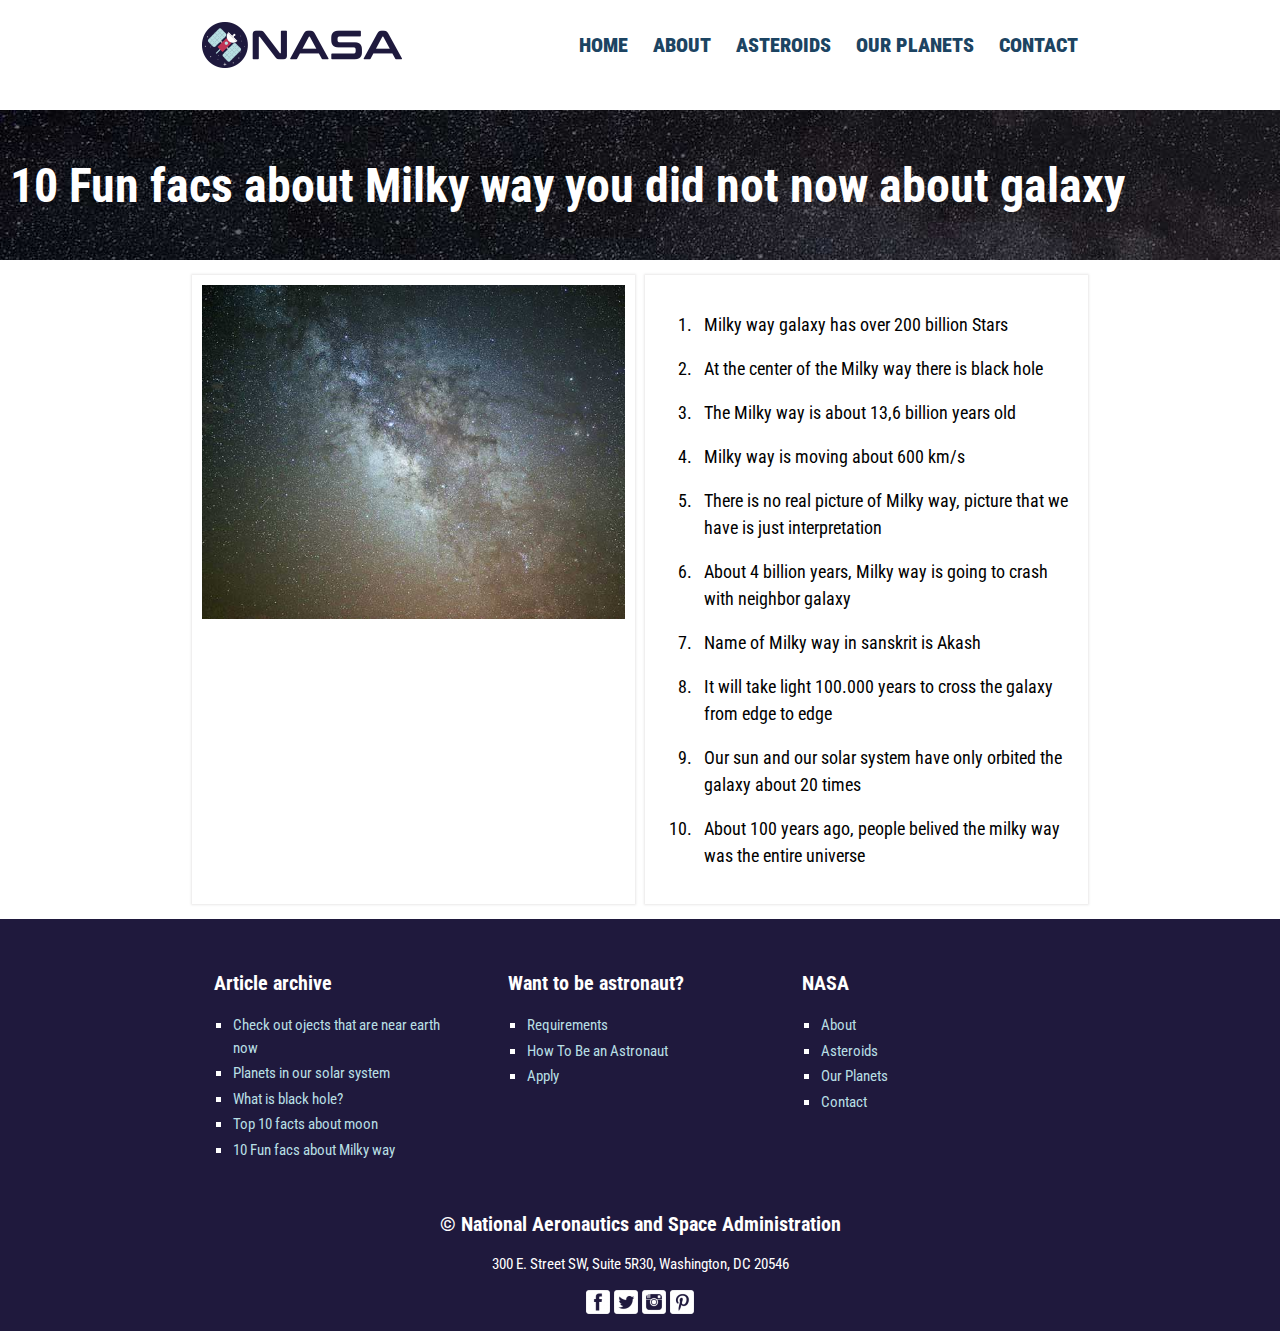
<file: milkyway.html>
<!DOCTYPE html>
<html lang="en">
   <!-- Here starts the header -->
   <head>
      <meta charset="UTF-8">
      <meta name="description" content=">10 Fun facs about Milky way you did not now about galaxy">
      <meta name="keywords" content="milky way, galaxy, big, strange, universe, space, light years, fascinating, cosmos, stars, dust, cosmic">
      <meta name="viewport" content="width=device-width, initial-scale=1">
      <meta name="author" content="Eswaran Arulkumar">
      <title>NASA - 10 Fun facs about Milky way you did not now about galaxy</title>
      <link href="https://fonts.googleapis.com/css2?family=Roboto+Condensed:ital,wght@0,300;0,400;0,700;1,700&display=swap" rel="stylesheet">
      <link rel="stylesheet" href="css/style.css">
   </head>
   <body>
      <!-- The navigation panel -->
      <div class="navbg">
         <div class="nav">
            <div class="nav-header">
               <div class="nav-title">
                  <a href="index.html" title="Back to Home"><img src="images/logo.png" alt="National Aeronautics and Space Administration logo" title="National Aeronautics and Space Administration"></a>
               </div>
            </div>
            <div class="nav-btn">
               <label for="nav-check"> <span></span> <span></span> <span></span> </label>
            </div>
            <input type="checkbox" id="nav-check">
            <nav class="nav-links"> <a href="index.html" title="Home">HOME</a> <a href="about.html" title="About">ABOUT</a> <a href="asteroids.html" title="Asteroids">ASTEROIDS</a> <a href="our_planets.html" title="Our planets">OUR PLANETS</a> <a href="contact.html" title="Contact">CONTACT</a> </nav>
         </div>
      </div>
      <!-- Header -->
      <div class="galaxy_header">
         <div class="contenthead">
            <h1 class="frontheadertitle" title="10 Fun facs about Milky way you did not now about galaxy">10 Fun facs about Milky way you did not now about galaxy</h1>
         </div>
      </div>
      <!-- Starting of main content -->
      <main class="wrapper">
         <section class="columns">
            <div class="column">
               <img src="images/milky_way_2.jpg" class="responsiveimage" alt="Milky way galaxy" title="Milky way galaxy">
            </div>
            <div class="column">
               <ol>
                  <li class="fact">Milky way galaxy has over 200 billion Stars</li>
                  <li class="fact">At the center of the Milky way there is black hole</li>
                  <li class="fact">The Milky way is about 13,6 billion years old</li>
                  <li class="fact">Milky way is moving about 600 km/s</li>
                  <li class="fact">There is no real picture of Milky way, picture that we have is just interpretation</li>
                  <li class="fact">About 4 billion years, Milky way is going to crash with neighbor galaxy</li>
                  <li class="fact">Name of Milky way in sanskrit is Akash</li>
                  <li class="fact">It will take light 100.000 years to cross the galaxy from edge to edge</li>
                  <li class="fact">Our sun and our solar system have only orbited the galaxy about 20 times</li>
                  <li class="fact">About 100 years ago, people belived the milky way was the entire universe</li>
               </ol>
            </div>
         </section>
      </main>
      <!-- Starting of footer -->
      <footer>
         <div class="wrapper">
            <section class="columns">
               <!-- Article archive -->
               <div class="footercolumn">
                  <h2 class="footertitle" title="Article archive">Article archive</h2>
                  <ul title="Article archive">
                     <li title="Check out ojects that are near earth now"><a href="asteroids.html">Check out ojects that are near earth now</a>
                     </li>
                     <li title="Planets in our solar system"><a href="our_planets.html">Planets in our solar system</a>
                     </li>
                     <li title="What is black hole?"><a href="black_hole.html">What is black hole?</a>
                     </li>
                     <li title="Top 10 facts about moon"><a href="moon.html">Top 10 facts about moon</a>
                     </li>
                     <li title="10 Fun facs about Milky way you did not now about"><a href="milkyway.html">10 Fun facs about Milky way</a>
                     </li>
                  </ul>
               </div>
               <!-- Want to be astronaut -->
               <div class="footercolumn">
                  <h2 class="footertitle" title="Want to be astronaut?">Want to be astronaut?</h2>
                  <ul title="Get Involved">
                     <li title="Requirements"><a href="https://www.nasa.gov/audience/forstudents/postsecondary/features/F_Astronaut_Requirements.html" target="_blank">Requirements</a>
                     </li>
                     <li title="How To Be an Astronaut"><a href="https://www.jpl.nasa.gov/edu/news/2015/11/4/so-you-want-to-be-an-astronaut/" target="_blank">How To Be an Astronaut</a>
                     </li>
                     <li title="Apply"><a href="https://www.nasa.gov/careers/how-to-apply" target="_blank">Apply</a>
                     </li>
                  </ul>
               </div>
               <!-- Main navigtaon on footer -->
               <div class="footercolumn">
                  <h2 class="footertitle" title="National Aeronautics and Space Administration">NASA</h2>
                  <ul>
                     <li title="About"><a href="about.html">About</a>
                     </li>
                     <li title="Asteroids"><a href="asteroids.html">Asteroids</a>
                     </li>
                     <li title="Our Planets"><a href="our_planets.html">Our Planets</a>
                     </li>
                     <li title="Contact"><a href="contact.html" >Contact</a>
                     </li>
                  </ul>
               </div>
            </section>
            <h2 class="footertitle" title="National Aeronautics and Space Administration">&#169; National Aeronautics and Space Administration</h2>
            <p class="footerp" title="NASA address 300 E. Street SW, Suite 5R30, Washington, DC 20546">300 E. Street SW, Suite 5R30, Washington, DC 20546</p>
            <!-- Links to SoMe -->
            <a href="https://www.facebook.com/NASA/" target="_blank">
            <img class="social" src="images/facebok.png" alt="Facebook" title="Facebook">
            </a>
            <a href="https://twitter.com/NASA" target="_blank">
            <img class="social" src="images/twitter.png" target="_blank" alt="Twitter" title="Twitter">
            </a>
            <a href="https://www.instagram.com/nasa/" target="_blank">
            <img class="social" src="images/instagram.png" target="_blank" alt="Insgragram" title="Instagram">
            </a>
            <a href="https://no.pinterest.com/nasa/" target="_blank">
            <img class="social" src="images/pinterest.png" target="_blank" alt="Pinterest" title="Pinterest">
            </a>
         </div>
      </footer>
   </body>
</html>
</file>
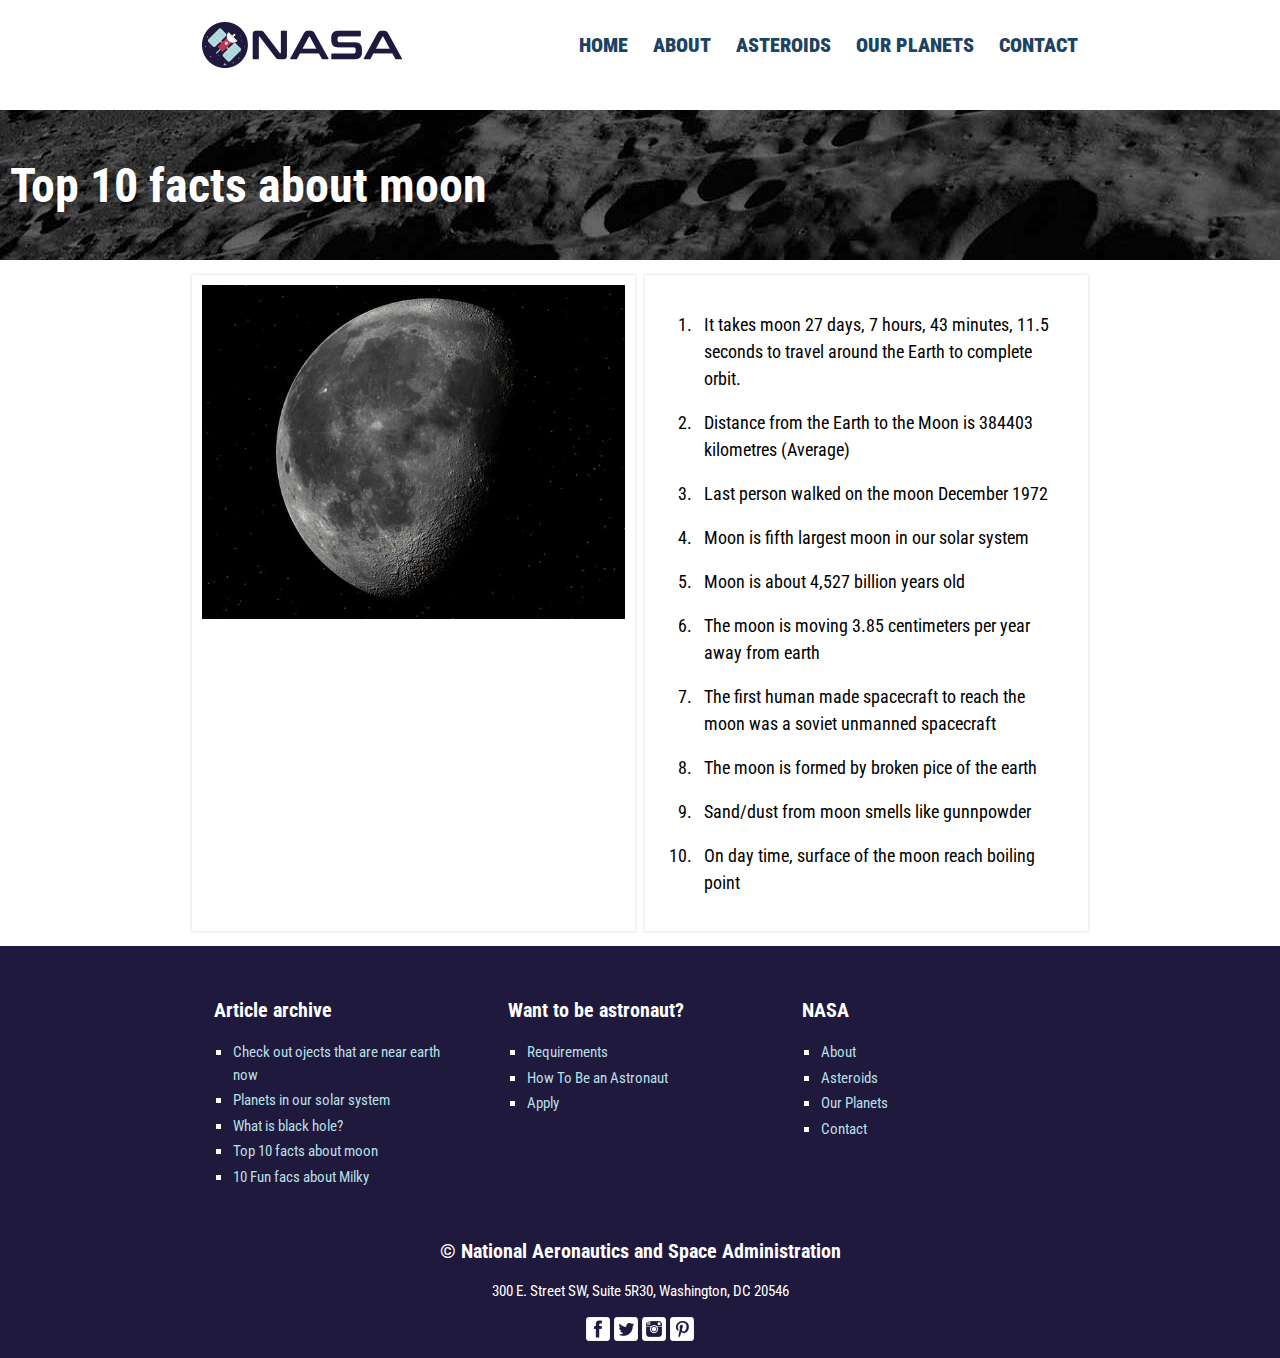
<file: moon.html>
<!DOCTYPE html>
<html lang="en">
   <!-- Here starts the header -->
   <head>
      <meta charset="UTF-8">
      <meta name="description" content=">Interesting Top 10 facts about moon">
      <meta name="keywords" content="moon, facts, 10, mysterious, satellite, planet, orbits, strange, gravity, universe, space, lunar">
      <meta name="viewport" content="width=device-width, initial-scale=1">
      <meta name="author" content="Eswaran Arulkumar">
      <title>NASA - Top 10 facts about moon</title>
      <link href="https://fonts.googleapis.com/css2?family=Roboto+Condensed:ital,wght@0,300;0,400;0,700;1,700&display=swap" rel="stylesheet">
      <link rel="stylesheet" href="css/style.css">
   </head>
   <body>
      <!-- The navigation panel -->
      <div class="navbg">
         <div class="nav">
            <div class="nav-header">
               <div class="nav-title">
                  <a href="index.html" title="Back to Home"><img src="images/logo.png" alt="National Aeronautics and Space Administration logo" title="National Aeronautics and Space Administration"></a>
               </div>
            </div>
            <div class="nav-btn">
               <label for="nav-check"> <span></span> <span></span> <span></span> </label>
            </div>
            <input type="checkbox" id="nav-check">
            <nav class="nav-links"> <a href="index.html" title="Home">HOME</a> <a href="about.html" title="About">ABOUT</a> <a href="asteroids.html" title="Asteroids">ASTEROIDS</a> <a href="our_planets.html" title="Our planets">OUR PLANETS</a> <a href="contact.html" title="Contact">CONTACT</a> </nav>
         </div>
      </div>
      <!-- Header -->
      <div class="moon_header">
         <div class="contenthead">
            <h1 class="frontheadertitle" title="Top 10 facts about moon">Top 10 facts about moon</h1>
         </div>
      </div>
      <!-- Starting of main content -->
      <main class="wrapper">
         <section class="columns">
            <div class="column">
               <img src="images/moon_2.jpg" class="responsiveimage" alt="The moon" title="The moon">
            </div>
            <div class="column">
               <ol>
                  <li class="fact">It takes moon 27 days, 7 hours, 43 minutes, 11.5 seconds to travel around the Earth to complete orbit.</li>
                  <li class="fact">Distance from the Earth to the Moon is 384403 kilometres (Average)</li>
                  <li class="fact">Last person walked on the moon December 1972</li>
                  <li class="fact">Moon is fifth largest moon in our solar system</li>
                  <li class="fact">Moon is about 4,527 billion years old</li>
                  <li class="fact">The moon is moving 3.85 centimeters per year away from earth</li>
                  <li class="fact">The first human made spacecraft to reach the moon was a soviet unmanned spacecraft</li>
                  <li class="fact">The moon is formed by broken pice of the earth</li>
                  <li class="fact">Sand/dust from moon smells like gunnpowder</li>
                  <li class="fact">On day time, surface of the moon reach boiling point</li>
               </ol>
            </div>
         </section>
      </main>
      <!-- Starting of footer -->
      <footer>
         <div class="wrapper">
            <section class="columns">
               <!-- Article archive -->
               <div class="footercolumn">
                  <h2 class="footertitle" title="Article archive">Article archive</h2>
                  <ul title="Article archive">
                     <li title="Check out ojects that are near earth now"><a href="asteroids.html">Check out ojects that are near earth now</a>
                     </li>
                     <li title="Planets in our solar system"><a href="our_planets.html">Planets in our solar system</a>
                     </li>
                     <li title="What is black hole?"><a href="black_hole.html">What is black hole?</a>
                     </li>
                     <li title="Top 10 facts about moon"><a href="moon.html">Top 10 facts about moon</a>
                     </li>
                     <li title="10 Fun facs about Milky way you did not now about"><a href="milkyway.html">10 Fun facs about Milky</a>
                     </li>
                  </ul>
               </div>
               <!-- Want to be astronaut -->
               <div class="footercolumn">
                  <h2 class="footertitle" title="Want to be astronaut?">Want to be astronaut?</h2>
                  <ul title="Get Involved">
                     <li title="Requirements"><a href="https://www.nasa.gov/audience/forstudents/postsecondary/features/F_Astronaut_Requirements.html" target="_blank">Requirements</a>
                     </li>
                     <li title="How To Be an Astronaut"><a href="https://www.jpl.nasa.gov/edu/news/2015/11/4/so-you-want-to-be-an-astronaut/" target="_blank">How To Be an Astronaut</a>
                     </li>
                     <li title="Apply"><a href="https://www.nasa.gov/careers/how-to-apply" target="_blank">Apply</a>
                     </li>
                  </ul>
               </div>
               <!-- Main navigtaon on footer -->
               <div class="footercolumn">
                  <h2 class="footertitle" title="National Aeronautics and Space Administration">NASA</h2>
                  <ul>
                     <li title="About"><a href="about.html">About</a>
                     </li>
                     <li title="Asteroids"><a href="asteroids.html">Asteroids</a>
                     </li>
                     <li title="Our Planets"><a href="our_planets.html">Our Planets</a>
                     </li>
                     <li title="Contact"><a href="contact.html" >Contact</a>
                     </li>
                  </ul>
               </div>
            </section>
            <h2 class="footertitle" title="National Aeronautics and Space Administration">&#169; National Aeronautics and Space Administration</h2>
            <p class="footerp" title="NASA address 300 E. Street SW, Suite 5R30, Washington, DC 20546">300 E. Street SW, Suite 5R30, Washington, DC 20546</p>
            <!-- Links to SoMe -->
            <a href="https://www.facebook.com/NASA/" target="_blank">
            <img class="social" src="images/facebok.png" alt="Facebook" title="Facebook">
            </a>
            <a href="https://twitter.com/NASA" target="_blank">
            <img class="social" src="images/twitter.png" target="_blank" alt="Twitter" title="Twitter">
            </a>
            <a href="https://www.instagram.com/nasa/" target="_blank">
            <img class="social" src="images/instagram.png" target="_blank" alt="Insgragram" title="Instagram">
            </a>
            <a href="https://no.pinterest.com/nasa/" target="_blank">
            <img class="social" src="images/pinterest.png" target="_blank" alt="Pinterest" title="Pinterest">
            </a>
         </div>
      </footer>
   </body>
</html>
</file>
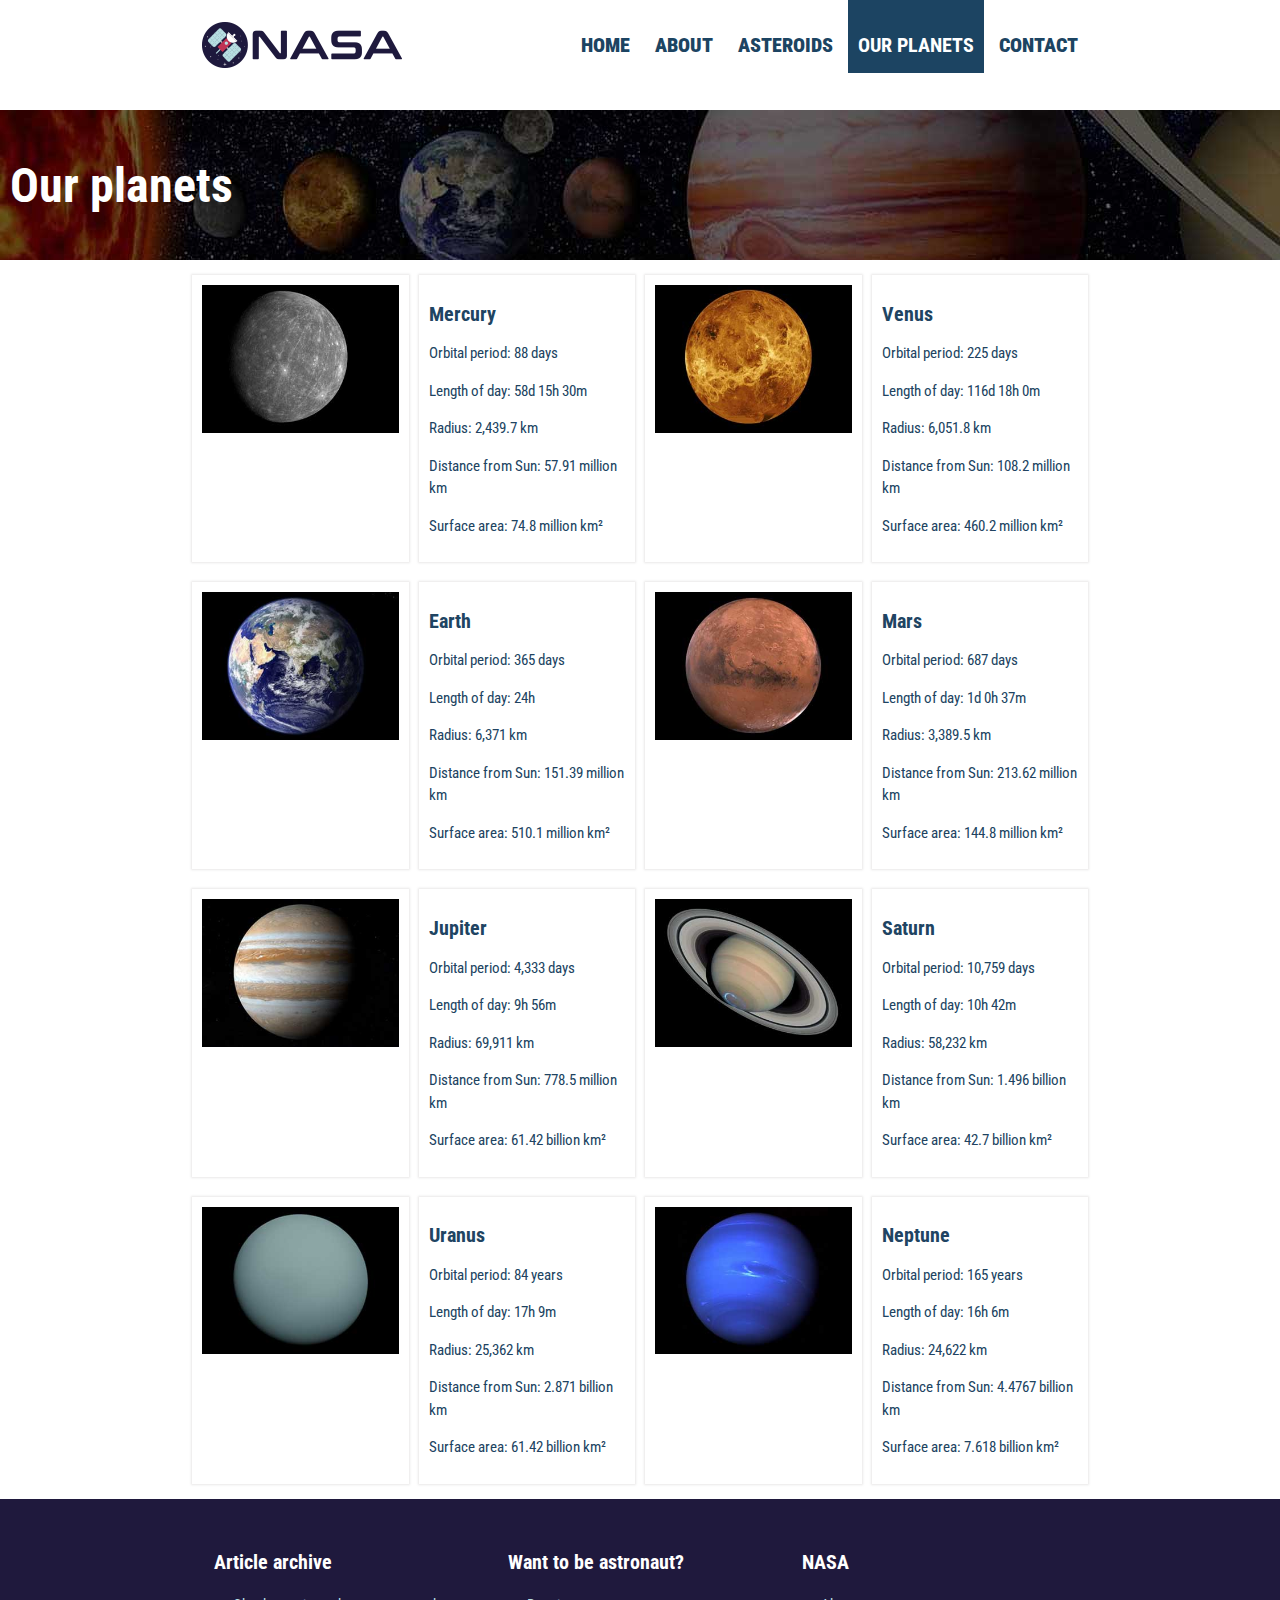
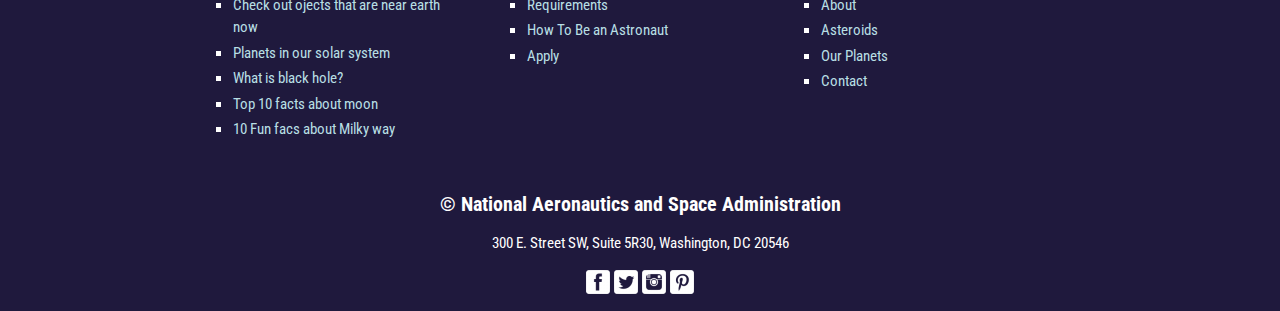
<file: our_planets.html>
<!DOCTYPE html>
<html lang="en">
   <!-- Here starts the header -->
   <head>
      <meta charset="UTF-8">
      <meta name="description" content="Facts about planets in our solar system">
      <meta name="keywords" content="planets, solar, system, mercury, venus, earth, mars, jupiter, saturn, uranus, neptun ">
      <meta name="viewport" content="width=device-width, initial-scale=1">
      <meta name="author" content="Eswaran Arulkumar">
      <title>NASA - Planets in our solar system</title>
      <link href="https://fonts.googleapis.com/css2?family=Roboto+Condensed:ital,wght@0,300;0,400;0,700;1,700&display=swap" rel="stylesheet">
      <link rel="stylesheet" href="css/style.css">
   </head>
   <body>
      <!-- The navigation panel -->
      <div class="navbg">
         <div class="nav">
            <div class="nav-header">
               <div class="nav-title">
                  <a href="index.html" title="Back to Home">
                  <img src="images/logo.png" alt="National Aeronautics and Space Administration logo" title="National Aeronautics and Space Administration">
                  </a>
               </div>
            </div>
            <div class="nav-btn">
               <label for="nav-check"> <span></span>  <span></span>  <span></span>
               </label>
            </div>
            <input type="checkbox" id="nav-check">
            <nav class="nav-links"> <a href="index.html" title="Home">HOME</a>  <a href="about.html" title="About">ABOUT</a>  <a href="asteroids.html" title="Asteroids">ASTEROIDS</a>  <a href="our_planets.html" title="Our planets" class="activenavbtn">OUR PLANETS</a>  <a href="contact.html" title="Contact">CONTACT</a>
            </nav>
         </div>
      </div>
      <!-- Header -->
      <div class="our_planets_header">
         <div class="contenthead">
            <h1 class="frontheadertitle" title="Our planets">Our planets</h1>
         </div>
      </div>
      <!-- Starting of main content -->
      <main class="wrapper">
         <section class="columns">
            <div class="column">
               <img src="images/mercury.jpg" class="responsiveimage" alt="Planet Mercury" title="Planet Mercury">
            </div>
            <div class="column">
               <h2 class="undertitle" title="Mercury">Mercury</h2>
               <p>Orbital period: 88 days</p>
               <p>Length of day: 58d 15h 30m</p>
               <p>Radius: 2,439.7 km</p>
               <p>Distance from Sun: 57.91 million km</p>
               <p>Surface area: 74.8 million km²</p>
            </div>
            <div class="column">
               <img src="images/venus.jpg" class="responsiveimage" alt="Planet Venus" title="Planet Venus">
            </div>
            <div class="column">
               <h2 class="undertitle" title="Venus">Venus</h2>
               <p>Orbital period: 225 days</p>
               <p>Length of day: 116d 18h 0m</p>
               <p>Radius: 6,051.8 km</p>
               <p>Distance from Sun: 108.2 million km</p>
               <p>Surface area: 460.2 million km²</p>
            </div>
         </section>
         <section class="columns">
            <div class="column">
               <img src="images/earth.jpg" class="responsiveimage" alt="Planet Earth" title="Planet Earth">
            </div>
            <div class="column">
               <h2 class="undertitle" title="Earth">Earth</h2>
               <p>Orbital period: 365 days</p>
               <p>Length of day: 24h</p>
               <p>Radius: 6,371 km</p>
               <p>Distance from Sun: 151.39 million km</p>
               <p>Surface area: 510.1 million km²</p>
            </div>
            <div class="column">
               <img src="images/mars.jpg" class="responsiveimage" alt="Planet Mars" title="Planet Mars">
            </div>
            <div class="column">
               <h2 class="undertitle" title="Mars">Mars</h2>
               <p>Orbital period: 687 days</p>
               <p>Length of day: 1d 0h 37m</p>
               <p>Radius: 3,389.5 km</p>
               <p>Distance from Sun: 213.62 million km</p>
               <p>Surface area: 144.8 million km²</p>
            </div>
         </section>
         <section class="columns">
            <div class="column">
               <img src="images/jupiter.jpg" class="responsiveimage" alt="Planet Jupiter" title="Planet Jupiter">
            </div>
            <div class="column">
               <h2 class="undertitle" title="Jupiter">Jupiter</h2>
               <p>Orbital period: 4,333 days</p>
               <p>Length of day: 9h 56m</p>
               <p>Radius: 69,911 km</p>
               <p>Distance from Sun: 778.5 million km</p>
               <p>Surface area: 61.42 billion km²</p>
            </div>
            <div class="column">
               <img src="images/saturn.jpg" class="responsiveimage" alt="Planet Saturn" title="Planet Saturn">
            </div>
            <div class="column">
               <h2 class="undertitle" title="Saturn">Saturn</h2>
               <p>Orbital period: 10,759 days</p>
               <p>Length of day: 10h 42m</p>
               <p>Radius: 58,232 km</p>
               <p>Distance from Sun: 1.496 billion km</p>
               <p>Surface area: 42.7 billion km²</p>
            </div>
         </section>
         <section class="columns">
            <div class="column">
               <img src="images/uranus.jpg" class="responsiveimage" alt="Planet Uranus" title="Planet Uranus">
            </div>
            <div class="column">
               <h2 class="undertitle" title="Uranus">Uranus</h2>
               <p>Orbital period: 84 years</p>
               <p>Length of day: 17h 9m</p>
               <p>Radius: 25,362 km</p>
               <p>Distance from Sun: 2.871 billion km</p>
               <p>Surface area: 61.42 billion km²</p>
            </div>
            <div class="column">
               <img src="images/neptune.jpg" class="responsiveimage" alt="Planet Neptune" title="Planet Neptune">
            </div>
            <div class="column">
               <h2 class="undertitle" title="Neptune">Neptune</h2>
               <p>Orbital period: 165 years</p>
               <p>Length of day: 16h 6m</p>
               <p>Radius: 24,622 km</p>
               <p>Distance from Sun: 4.4767 billion km</p>
               <p>Surface area: 7.618 billion km²</p>
            </div>
         </section>
      </main>
      <!-- Starting of footer -->
      <footer>
         <div class="wrapper">
            <section class="columns">
               <!-- Article archive -->
               <div class="footercolumn">
                  <h2 class="footertitle" title="Article archive">Article archive</h2>
                  <ul title="Article archive">
                     <li title="Check out ojects that are near earth now"><a href="asteroids.html">Check out ojects that are near earth now</a>
                     </li>
                     <li title="Planets in our solar system"><a href="our_planets.html">Planets in our solar system</a>
                     </li>
                     <li title="What is black hole?"><a href="black_hole.html">What is black hole?</a>
                     </li>
                     <li title="Top 10 facts about moon"><a href="moon.html">Top 10 facts about moon</a>
                     </li>
                     <li title="10 Fun facs about Milky way you did not now about"><a href="milkyway.html">10 Fun facs about Milky way</a>
                     </li>
                  </ul>
               </div>
               <!-- Want to be astronaut -->
               <div class="footercolumn">
                  <h2 class="footertitle" title="Want to be astronaut?">Want to be astronaut?</h2>
                  <ul title="Get Involved">
                     <li title="Requirements"><a href="https://www.nasa.gov/audience/forstudents/postsecondary/features/F_Astronaut_Requirements.html" target="_blank">Requirements</a>
                     </li>
                     <li title="How To Be an Astronaut"><a href="https://www.jpl.nasa.gov/edu/news/2015/11/4/so-you-want-to-be-an-astronaut/" target="_blank">How To Be an Astronaut</a>
                     </li>
                     <li title="Apply"><a href="https://www.nasa.gov/careers/how-to-apply" target="_blank">Apply</a>
                     </li>
                  </ul>
               </div>
               <!-- Main navigtaon on footer -->
               <div class="footercolumn">
                  <h2 class="footertitle" title="National Aeronautics and Space Administration">NASA</h2>
                  <ul>
                     <li title="About"><a href="about.html">About</a>
                     </li>
                     <li title="Asteroids"><a href="asteroids.html">Asteroids</a>
                     </li>
                     <li title="Our Planets"><a href="our_planets.html">Our Planets</a>
                     </li>
                     <li title="Contact"><a href="contact.html" >Contact</a>
                     </li>
                  </ul>
               </div>
            </section>
            <h2 class="footertitle" title="National Aeronautics and Space Administration">&#169; National Aeronautics and Space Administration</h2>
            <p class="footerp" title="NASA address 300 E. Street SW, Suite 5R30, Washington, DC 20546">300 E. Street SW, Suite 5R30, Washington, DC 20546</p>
            <!-- Links to SoMe -->
            <a href="https://www.facebook.com/NASA/" target="_blank">
            <img class="social" src="images/facebok.png" alt="Facebook" title="Facebook">
            </a>
            <a href="https://twitter.com/NASA" target="_blank">
            <img class="social" src="images/twitter.png" target="_blank" alt="Twitter" title="Twitter">
            </a>
            <a href="https://www.instagram.com/nasa/" target="_blank">
            <img class="social" src="images/instagram.png" target="_blank" alt="Insgragram" title="Instagram">
            </a>
            <a href="https://no.pinterest.com/nasa/" target="_blank">
            <img class="social" src="images/pinterest.png" target="_blank" alt="Pinterest" title="Pinterest">
            </a>
         </div>
      </footer>
   </body>
</html>
</file>
<file: css/style.css>
/* NAVIGATION */

.navbg {
	height: 110px;
	width: 100%;
	background-color: #ffffff;
	margin: auto;
	position: fixed;

	top: 0;
	/* Position the navbar at the top of the page */
}

.nav {
	height: 90px;
	width: 70%;
	margin: auto;
	font-family: 'Roboto Condensed', sans-serif;
	font-size: 20px;
	font-weight: 900;
}

.nav>.nav-header {
	display: inline;
	'

}

.nav>.nav-header>.nav-title {
	display: inline-block;
	font-family: 'Roboto Condensed', sans-serif;
	font-size: 20px;
	color: #fff;
	padding: 10px 10px 10px 10px;
	margin-left: 0%
}

.nav>.nav-btn {
	display: none;
}

.nav>.nav-links {
	display: inline;
	float: right;
	font-family: 'Roboto Condensed', sans-serif;
	font-size: 20px;
	margin-right: 0%
}

.nav>.nav-links>a {
	display: inline-block;
	padding: 30px 10px 13px 10px;
	text-decoration: none;
	color: #1c4462;
}

.nav>.nav-links>a:hover {
	background-color: #1c4462;
	color: #b8dfe4;
	font-weight: bold;
}

.activenavbtn {
	color: #ffffff !important;
	background-color: #1c4462;
	font-family: 'Roboto Condensed', sans-serif;
	font-weight: bold;
}

.nav>#nav-check {
	display: none;
}

/* END NAVIGATION */


/* BODY ETC */

.contenthead {
	flex: 1;
	color: #ffffff;
	margin: 5px;
	padding: 10px;
	&:first-child {
		margin-left: 0;
	}
	&:last-child {
		margin-right: 0;
	}
	text-align: left;
}

.frontheader {
	background-image: url("../images/iss.jpg");
	color: #395885;
	height: 220px;
	font-size: 24px;
	width: 100%;
	margin-top: 110px;
	margin-bottom: 10px;
	margin-right: 0px;
	margin-left: 0px;
	text-align: center;
}

.about_header {
	background-image: url("../images/about_header.jpg");
	color: #395885;
	height: 150px;
	font-size: 24px;
	width: 100%;
	margin-top: 110px;
	margin-bottom: 10px;
	margin-right: 0px;
	margin-left: 0px;
	text-align: center;
}

.our_planets_header {
	background-image: url("../images/our_planets_header.jpg");
	color: #395885;
	height: 150px;
	font-size: 24px;
	width: 100%;
	margin-top: 110px;
	margin-bottom: 10px;
	margin-right: 0px;
	margin-left: 0px;
	text-align: center;
}

.blackhole_header {
	background-image: url("../images/blackhole_header.jpg");
	color: #395885;
	height: 150px;
	font-size: 24px;
	width: 100%;
	margin-top: 110px;
	margin-bottom: 10px;
	margin-right: 0px;
	margin-left: 0px;
	text-align: center;
}

.asteroids_header {
	background-image: url("../images/asteroids_header.jpg");
	color: #395885;
	height: 150px;
	font-size: 24px;
	width: 100%;
	margin-top: 110px;
	margin-bottom: 10px;
	margin-right: 0px;
	margin-left: 0px;
	text-align: center;
}

.contact_header {
	background-image: url("../images/contact_header.jpg");
	color: #395885;
	height: 150px;
	font-size: 24px;
	width: 100%;
	margin-top: 110px;
	margin-bottom: 10px;
	margin-right: 0px;
	margin-left: 0px;
	text-align: center;
}
.moon_header {
	background-image: url("../images/moon_header.jpg");
	color: #395885;
	height: 150px;
	font-size: 24px;
	width: 100%;
	margin-top: 110px;
	margin-bottom: 10px;
	margin-right: 0px;
	margin-left: 0px;
	text-align: center;
}

.galaxy_header {
	background-image: url("../images/galaxy_header.jpg");
	color: #395885;
	height: 150px;
	font-size: 24px;
	width: 100%;
	margin-top: 110px;
	margin-bottom: 10px;
	margin-right: 0px;
	margin-left: 0px;
	text-align: center;
}

.frontheadertitle {
	font-size: 48px;
	font-family: 'Roboto Condensed', sans-serif;
	color: #ffffff;
}

.footertitle {
	font-size: 20px;
	font-family: 'Roboto Condensed', sans-serif;
	color: #ffffff;
}

.undertitle {
	font-size: 20px;
	font-family: 'Roboto Condensed', sans-serif;
	color: #204462;
}

body {
	margin: 0;
		font-family: 'Roboto Condensed', sans-serif;
	background-size: cover;
	font-size: 1.1em;
	line-height: 1.5;
}

* {
	box-sizing: border-box;
}

.responsiveimage {
	width: 100%;
	height: auto;
}

.social {
	display: inline-block;
	text-decoration: none;
}

hr {
	margin: 30px;
	color: #204462;
}

p {
	font-family: 'Roboto Condensed', sans-serif;
	font-size: 15px;
	color: #204361;
}

.footerp {
	font-family: 'Roboto Condensed', sans-serif;
	font-size: 15px;
	color: #ffffff;
}

.isslocation {
	font-size: 24px;
	line-height: normal;
	font-family: 'Roboto Condensed', sans-serif;
	color: #ffffff;
}

.asteroidspan {
	font-size: 24px;
	line-height: normal;
	font-family: 'Roboto Condensed', sans-serif;
	color: #1c4462;
}

h1 {
	font-size: 34px;
	font-family: 'Roboto Condensed', sans-serif;
	color: #1c4462;
	margin-top: 30px;
	margin-bottom: 0px;
	margin-right: 0px;
	margin-left: 0px;
}

h2 {
	font-size: 24px;
	line-height: normal;
	font-family: 'Roboto Condensed', sans-serif;
	color: #1c4462;
}

h3 {
	font-size: 18px;
	line-height: normal;
	font-family: 'Roboto Condensed', sans-serif;
	color: #1c4462;
}

* {
	box-sizing: border-box;
}

.wrapper {
	color: #1c4462;
	width: 70%;
	margin: auto;
	text-align: center;
}

#mainheader {
	background-color: #ffffff;
	color: #395885;
	font-size: 24px;
	padding: 15px;
	max-width: 973px;
	width: 93%;
	margin: 20px auto;
	text-align: center;
}

.columns {
	display: flex;
	flex-flow: row wrap;
	justify-content: center;
	margin: 10px 0;
	text-align: left;
}

.column {
	flex: 1;
	background-color: #ffffff;
	margin: 5px;
	padding: 10px;
	&:first-child {
		margin-left: 0;
	}
	&:last-child {
		margin-right: 0;
	}
	text-align: left;
	-webkit-box-shadow: 0px 0px 2px 1px rgba(134,
	130,
	130,
	0.18);
	box-shadow: 0px 0px 2px 1px rgba(134,
	130,
	130,
	0.18);
}

.asteroids {
	img {
		width: 100%;
		height: 100%;
	}
	flex: 1;
	margin: 5px;
	padding: 10px;
	&:first-child {
		margin-left: 0;
	}
	&:last-child {
		margin-right: 0;
	}
	text-align: left;
	-webkit-box-shadow: 0px 0px 2px 1px rgba(134,
	130,
	130,
	0.18);
	box-shadow: 0px 0px 2px 1px rgba(134,
	130,
	130,
	0.18);
}

.footercolumn {
	flex: 1;
	color: #ffffff;
	margin: 5px;
	padding: 10px;
}

.columnheading {
	flex: 1;
	color: #ffffff;
	margin: 5px;
	padding: 10px;
	&:first-child {
		margin-left: 0;
	}
	&:last-child {
		margin-right: 0;
	}
	text-align: left;
}

.buttonart {
	font-family: 'Roboto Condensed', sans-serif;
	color: #ffffff;
	font-size: 14px;
	margin: 25px 50px 75px 100px;
	background-color: #3f3f3f;
}

.readmorebutton {
	background-color: #1f193d;
	color: #ffffff;
	border: none;
	width: 100%;
	color: ffffff;
	padding: 15px 32px;
	text-align: center;
	text-decoration: none;
	display: inline-block;
	font-size: 16px;
	margin: 4px 2px;
	cursor: pointer;
}

.readmorebutton:hover {
	background-color: #b8dfe4;
	border: none;
	width: 100%;
	color: white;
	padding: 15px 32px;
	text-align: center;
	text-decoration: none;
	display: inline-block;
	font-size: 16px;
	margin: 4px 2px;
	cursor: pointer;
}

footer {
	color: #ffffff;
	font-family: 'Roboto Condensed', sans-serif;
	position: bottom;
	right: 0;
	bottom: 0;
	left: 0;
	padding: 10px;
	background-color: #1f193d;
	text-align: center;
}

#footerheading {
	padding-left: 2px;
	margin: 0px;
	font-weight: 800 18px;
	font-family: 'Roboto Condensed', sans-serif;
}

readmorebutton. {
	text-decoration: none;
	color: #1c4462;
}

readmorebutton:hover {
	color: #b8dfe4;
	background-color: #1c4462;
	padding: 5px;
}

ul {
	font-family: 'Roboto Condensed', sans-serif;
	font-size: 15px;
	color: #ffffff;
	margin: 16px;
	padding: 1px;
}

li {
	font-family: 'Roboto Condensed', sans-serif;
	font-size: 15px;
	color: #ffffff;
	list-style-type: square;
	margin: 1px;
	padding: 1px;
}

li:hover {
	font-family: 'Roboto Condensed', sans-serif;
	font-size: 15px;
	font-weight: bold;
	color: #b8dfe4;
	list-style-type: square;
	margin: 1px;
	padding: 1px;
}

.fact {
	font-family: 'Roboto Condensed', sans-serif;
	font-size: 18px;
	color: #000000;
	list-style-type: decimal;
	margin: 1px;
	padding: 8px;
}

.fact:hover {
	font-family: 'Roboto Condensed', sans-serif;
	font-size: 18px;
	color: #000000;
	list-style-type: decimal;
	margin: 1px;
	padding: 8px;
}

: .days {
	font-family: 'Roboto Condensed', sans-serif;
	list-style-type: circle;
	font-size: 15px;
	color: #ffffff;
	list-style-type: circle;
	margin: 0px;
	padding: 0px;
}

.days:hover {
	font-family: 'Roboto Condensed', sans-serif;
	font-weight: normal;
	list-style-type: circle;
	font-size: 15px;
	color: #ffffff;
	list-style-type: circle;
	margin: 0px;
	padding: 0px;
}

a {
	color: #b8dfe4;
	text-decoration: none;
}

a:hover {
	color: #ffffff;
	text-decoration: underline;
}

.error {
	color: red;
	font-size: 16px;
}

.sent {
	color: red;
	font-size: 18px;
	font-weight: bolder;
}



/* END BODY ETC */

/* FORM */


* {
	box-sizing: border-box;
}

#submitMessage {
    display: none;
}

input[type=text],
select,
textarea {
	font-family: 'Roboto Condensed', sans-serif;
	font-size: 15px;
	width: 100%;
	padding: 12px;
	border: 1px solid #ccc;
	border-radius: 4px;
	resize: vertical;
}

input[type=email],
select,
textarea {
	font-family: 'Roboto Condensed', sans-serif;
	font-size: 15px;
	width: 100%;
	padding: 12px;
	border: 1px solid #ccc;
	border-radius: 4px;
	resize: vertical;
}

label {
	font-family: 'Roboto Condensed', sans-serif;
	font-size: 15px;
	padding: 12px 12px 12px 0;
	display: inline-block;
}

input[type=submit] {
	margin: 0;
	text-decoration: none;
	background-color: #395885;
	font-weight: bold;
	font-family: 'Roboto Condensed', sans-serif;
	color: #ffffff;
	font-size: 18px;
	font-weight: 500;
	padding: 10px;
	border: none;
	float: left;
}

input[type=submit]:hover {
	color: #395885;
	background-color: #f0f4fa;
}

.labelcol {
	float: left;
	width: 25%;
	margin-top: 6px;
}

.inputcol {
	float: left;
	width: 100%;
	margin-top: 6px;
}

.row:after {
	content: "";
	display: table;
	clear: both;
}

.creamratio {
	border: none;
	display: flex;
	flex-direction: row;
	justify-content: flex-start;
	break-before: always;
	margin: 0 0 5px;
	0;
}
/* END FORM */


/* FOR MOBILE */

@media (max-width:1050px) {
		.nav>.nav-btn {
		display: inline-block;
		position: absolute;
		right: 0px;
		top: 0px;
	}
	.nav>.nav-header {
		display: inline;
		'
 float: left;
	}
	.nav>.nav-header>.nav-title {
		display: inline-block;
		font-family: 'Roboto Condensed', sans-serif;
		font-size: 22px;
		color: #ffffff;
		padding: 10px 10px 10px 10px;
		margin-left: 0
	}
	.nav>.nav-btn>label {
		display: inline-block;
		width: 50px;
		height: 50px;
		padding: 13px;
		background-color: #1f193d;
		color: #ffffff;
	}
	.nav>.nav-btn>label:hover {
		background-color: #b8dfe4;
	}
	.nav>.nav-btn>label>span {
		display: block;
		width: 25px;
		height: 10px;
		border-top: 2px solid #ffffff;
	}
	.nav>.nav-links {
		color: #ffffff;
		position: absolute;
		display: block;
		width: 100%;
		background-color: #1f193d;
		height: 0px;
		overflow-y: hidden;
		top: 107px;
		left: 0px;
	}
	.nav>.nav-links>a {
		display: block;
		width: 100%;
		color: #ffffff;
	}
	.nav>#nav-check:not(:checked)+.nav-links {
		height: 0px;
	}
	.nav>#nav-check:checked+.nav-links {
		height: calc(100vh - 50px);
		overflow-y: auto;
	}
	.columns .column {
		flex-basis: 100%;
		margin: 0 0 5px 0;
	}
	#mainheader {
		flex-basis: 100%;
		margin: 5 0 5 0;
	}
	.labelcol,
	.inputcol,
	input[type=submit] {
		width: 100%;
		margin-top: 0;
	}
	.creamratio {
		border: none;
		display: flex;
		flex-direction: row;
		justify-content: flex-start;
		break-before: always;
		margin: 0 0 5px;
		0;
	}
	h1 {
		font-size: 30px !important;
		font-family: 'Roboto Condensed', sans-serif;
		color: #1c4462;
margin: 0px;
	}

	h2 {
		font-size: 18px !important;
		line-height: normal;
		font-family: 'Roboto Condensed', sans-serif;
		color: #1c4462;
	}

	h3 {
		font-size: 16px !important;
		line-height: normal;
		font-family: 'Roboto Condensed', sans-serif;
		color: #1c4462;
	}

.about_header {
		background-image: url("../images/about_header.jpg");
		color: #395885;
		height: 70px;
		font-size: 24px;
		width: 100%;
		margin-top: 110px;
		margin-bottom: 10px;
		margin-right: 0px;
		margin-left: 0px;
		text-align: center;
	}

	.our_planets_header {
		background-image: url("../images/our_planets_header.jpg");
		color: #395885;
		height: 70px;
		font-size: 24px;
		width: 100%;
		margin-top: 110px;
		margin-bottom: 10px;
		margin-right: 0px;
		margin-left: 0px;
		text-align: center;
	}

	.blackhole_header {
		background-image: url("../images/blackhole_header.jpg");
		color: #395885;
		height: 70px;
		font-size: 24px;
		width: 100%;
		margin-top: 110px;
		margin-bottom: 10px;
		margin-right: 0px;
		margin-left: 0px;
		text-align: center;
	}

	.asteroids_header {
		background-image: url("../images/asteroids_header.jpg");
		color: #395885;
		height: 70px;
		font-size: 24px;
		width: 100%;
		margin-top: 110px;
		margin-bottom: 10px;
		margin-right: 0px;
		margin-left: 0px;
		text-align: center;
	}

	.contact_header {
		background-image: url("../images/contact_header.jpg");
		color: #395885;
		height: 70px;
		font-size: 24px;
		width: 100%;
		margin-top: 110px;
		margin-bottom: 10px;
		margin-right: 0px;
		margin-left: 0px;
		text-align: center;
	}
	.moon_header {
		background-image: url("../images/moon_header.jpg");
		color: #395885;
		height: 70px;
		font-size: 24px;
		width: 100%;
		margin-top: 110px;
		margin-bottom: 10px;
		margin-right: 0px;
		margin-left: 0px;
		text-align: center;
	}

	.galaxy_header {
		background-image: url("../images/galaxy_header.jpg");
		color: #395885;
		height: 70px;
		font-size: 24px;
		width: 100%;
		margin-top: 110px;
		margin-bottom: 10px;
		margin-right: 0px;
		margin-left: 0px;
		text-align: center;
	}
}


/* END MOBILE */
</file>
